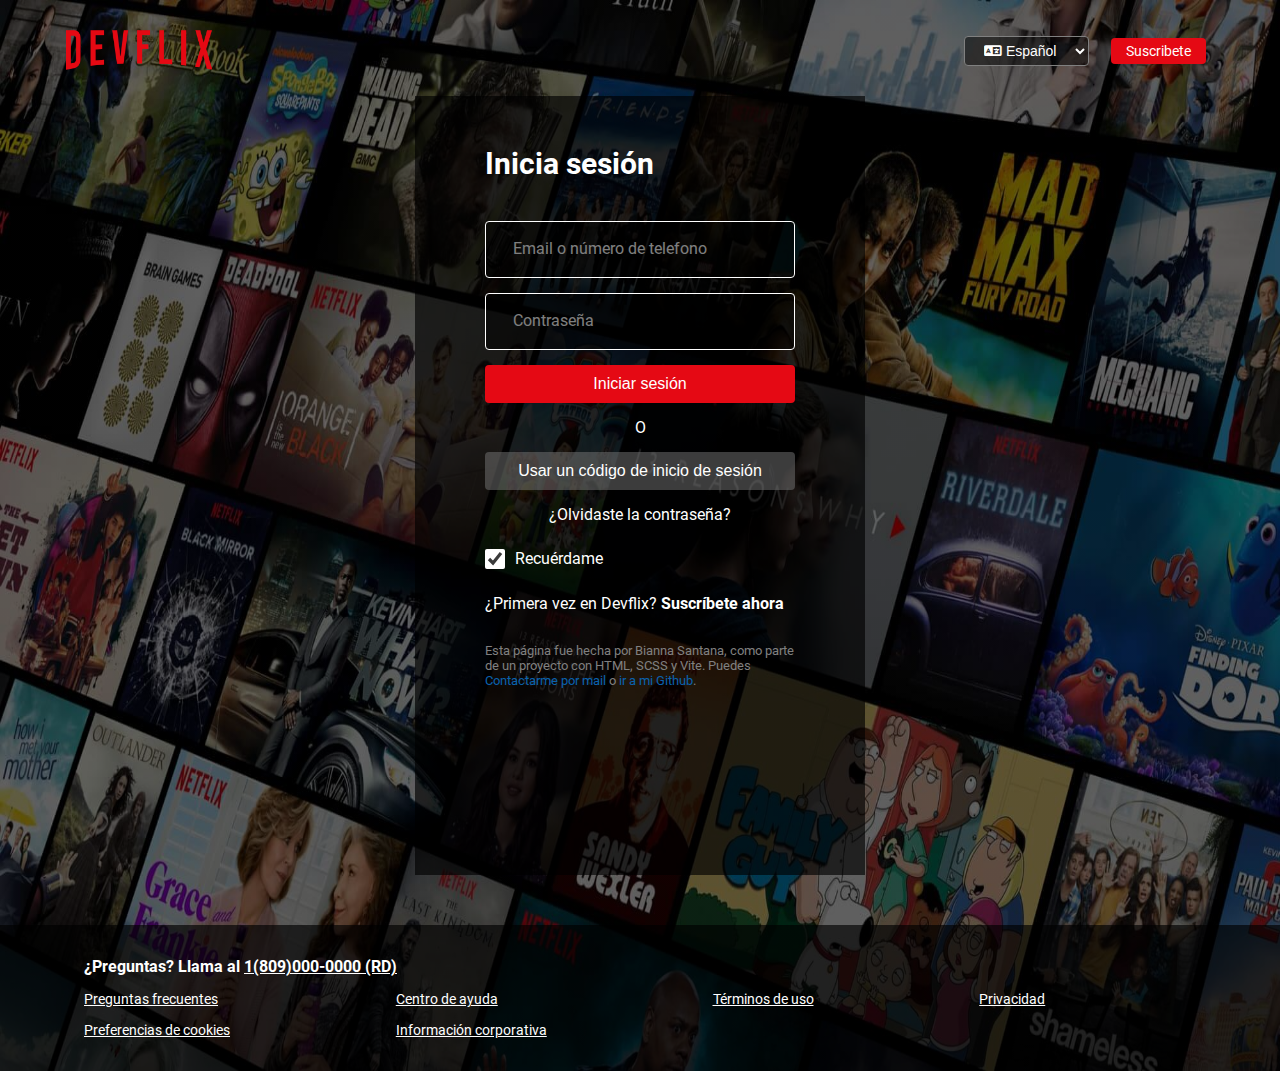
<file: docs/index.html>
<!doctype html>
<html lang="es">
  <head>
    <meta charset="UTF-8" />
    <meta name="viewport" content="width=device-width, initial-scale=1.0" />
    <title>Netflix Login - Por Bianna</title>
    <script type="module" crossorigin src="./assets/index-BLNoi55K.js"></script>
    <link rel="stylesheet" crossorigin href="./assets/index-BVl64WUO.css">
  </head>
  <body>
    <div class="container">
      <!--Header-->
      <header>
        <nav>
          <a class="nav-logo">
            <img src="img/Logo-Devflix.png" alt="logo de Netflix" width="150px" height="40px">
          </a>
          <div class="nav-botones">
            <select name="idiomas" id="idiomas" class="nav-boton">
              <option value="esp">&#xf1ab; Español</option>
              <option value="ing">&#xf1ab; Ingles</option>
            </select>
            <button class="nav-boton">Suscribete</button>
          </div>
        </nav>
      </header>
      <!--Fin del Header-->

      <!--Main-->
      <main>
        <div class="card-formulario">
          <form action="#">
            <!--Correo y contraseña-->
            <legend>Inicia sesión</legend>
            <div class="campo">
              <input type="text" id="usuario" required>
              <label>Email o número de telefono</label>
            </div>
            <div class="campo">
              <input type="password" id="password" required>
              <label>Contraseña</label>
            </div>
            <!--Botones, chekbox y suscribete-->
            <div class="formulario-sesion">
              <!--Botones-->
              <button class="formulario-boton-sesion">Iniciar sesión</button>
              <p>O</p>
              <button class="formulario-boton-codigo">Usar un código de inicio de sesión</button>
              <p><a href="">¿Olvidaste la contraseña?</a></p>
              <!--Recuerdame-->
              <div class="check">
               <input type="checkbox" id="recuerdame" name="recuerdame" checked>
               <label for="recuerdame">Recuérdame</label>
              </div>
              <!--Suscribete-->
              <div class="sub">
                <p>¿Primera vez en Devflix? <a href="">Suscríbete ahora</a></p>
              </div>
              <div class="contacto">
                <p>Esta página fue hecha por Bianna Santana, como parte de un proyecto con HTML, SCSS y Vite. Puedes 
                  <a href="mailto:biannasantana07@gmail.com" class="contacto" target="_blank">Contactarme por mail</a> 
                   o <a href="https://github.com/Lowafire" class="contacto" target="_blank">ir a mi Github</a>.
                </p> 
              </div>
            </div>
          </form>
        </div>
      </main>
      <!--Fin del Main-->

      <!--Footer-->
      <footer>
        <div class="container-footer">
          <div class="numero">¿Preguntas? Llama al <a href="">1(809)000-0000 (RD)</a></div>
          <div class="frecuentes"><a href="">Preguntas frecuentes</a></div>
          <div class="ayuda"> <a href="">Centro de ayuda</a></div>
          <div class="terminos"> <a href="">Términos de uso</a></div>
          <div class="privacidad"> <a href="">Privacidad</a></div>
          <div class="cookies"> <a href="">Preferencias de cookies</a></div>
          <div class="informacion"> <a href="">Información corporativa</a></div>
        </div>
      </footer>
      <!--Fin del Footer-->
    </div>
  </body>
</html>
</file>
<file: docs/assets/index-BVl64WUO.css>
@charset "UTF-8";@font-face{font-family:Roboto-Regular;src:url(../fonts/Roboto-Regular.ttf)}@font-face{font-family:Roboto-Bold;src:url(../fonts/Roboto-Bold.ttf)}*{box-sizing:border-box;margin:0;padding:0;color:#fff}html{font-family:Roboto-Regular;font-size:62.5%}body{height:100%;background-image:linear-gradient(#00000080,#00000080),url(../img/Netflix-Background.jpg);background-size:100% 100%}.container{display:flex;flex-direction:column}header{padding-left:5%;padding-right:5%;padding-top:2%}header nav{display:flex;justify-content:space-between;align-items:center}header nav .nav-botones select{font-family:Arial,Helvetica,sans-serif,FontAwesome;background-color:#00000080;color:#fff;font-size:1.4rem;border:1px solid gray}header nav .nav-botones select option{background-color:#f5f5f5;color:#000}header nav .nav-botones .nav-boton{padding:5px 15px;border-radius:.4rem;margin:10px}header nav .nav-botones .nav-boton:hover{cursor:pointer}header nav button{all:unset;background-color:#e50914;font-size:1.4rem}header nav button:hover{background-color:#b20710}header .nav-logo:hover{cursor:pointer}main{margin:0 auto;padding-top:2rem}main .card-formulario{background-color:#000000a6;width:450px;height:779px}main .card-formulario form{padding:50px 70px 30%}main .card-formulario form legend{font-size:3rem;font-family:Roboto-bold,sans-serif;margin-bottom:4rem}main .card-formulario form .campo{display:flex;position:relative}main .card-formulario form .campo input{flex:1;padding:2rem;margin-bottom:1.5rem;border:1px solid white;border-radius:.4rem;transition:.1s ease;background-color:#00000080;z-index:1111;outline:none}main .card-formulario form .campo input:focus,main .card-formulario form .campo input:valid{border:2px solid whitesmoke}main .card-formulario form .campo input:focus+label,main .card-formulario form .campo input:valid+label{color:#f5f5f5;font-size:1rem;line-height:30px;transform:translate(-15px,-16px)}main .card-formulario form .campo label{position:absolute;font-size:1.6rem;padding:1.8rem 2.8rem;transition:.2s ease}main .card-formulario form .formulario-sesion{display:flex;flex-direction:column}main .card-formulario form .formulario-sesion button{flex:1;padding:1rem;font-size:1.6rem;border:none;border-radius:.4rem}main .card-formulario form .formulario-sesion .formulario-boton-sesion{background-color:#e50914}main .card-formulario form .formulario-sesion .formulario-boton-sesion:hover{cursor:pointer;background-color:#b20710}main .card-formulario form .formulario-sesion .formulario-boton-codigo{background-color:#78787880}main .card-formulario form .formulario-sesion .formulario-boton-codigo:hover{cursor:pointer;background-color:#64646480}main .card-formulario form .formulario-sesion p{margin:1.5rem auto;font-size:1.6rem}main .card-formulario form .formulario-sesion a{all:unset}main .card-formulario form .formulario-sesion a:hover{text-decoration:underline;cursor:pointer}main .card-formulario form .formulario-sesion .check{display:flex;margin-top:1rem}main .card-formulario form .formulario-sesion .check label{font-size:1.6rem;margin-left:1rem}main .card-formulario form .formulario-sesion .check input[type=checkbox]{-webkit-appearance:none;-moz-appearance:none;appearance:none;width:2rem;height:2rem;background-color:#000;border:.5px solid white;border-radius:.4rem}main .card-formulario form .formulario-sesion .check input[type=checkbox]:checked{-webkit-appearance:revert;-moz-appearance:revert;appearance:revert;accent-color:white}main .card-formulario form .formulario-sesion .sub{margin-top:1rem}main .card-formulario form .formulario-sesion .sub a{font-family:Roboto-Bold}main .card-formulario form .formulario-sesion .contacto p{font-size:1.3rem;color:gray}main .card-formulario form .formulario-sesion .contacto p .nombre{all:unset;font-family:Roboto-Bold}main .card-formulario form .formulario-sesion .contacto p a{all:unset;color:#0a62ae}main .card-formulario form .formulario-sesion .contacto p a:hover{text-decoration:underline;cursor:pointer}footer{margin-top:5rem;padding:1% 5%;background-color:#000000a6}footer .container-footer{display:grid;gap:1.5rem;padding:20px;font-size:1.4rem;grid-template-areas:"numero numero numero numero" "frecuentes ayuda terminos privacidad" "cookies informacion . ."}footer .numero{grid-area:numero}footer .frecuentes{grid-area:frecuentes}footer .ayuda{grid-area:ayuda}footer .terminos{grid-area:terminos}footer .privacidad{grid-area:privacidad}footer .cookies{grid-area:cookies}footer .informacion{grid-area:informacion}footer .numero{font-family:Roboto-Bold;font-size:1.6rem}/*!
* Font Awesome Free 6.5.2 by @fontawesome - https://fontawesome.com
* License - https://fontawesome.com/license/free (Icons: CC BY 4.0, Fonts: SIL OFL 1.1, Code: MIT License)
* Copyright 2024 Fonticons, Inc.
*/.fa{font-family:var(--fa-style-family,"Font Awesome 6 Free");font-weight:var(--fa-style,900)}.fa,.fa-brands,.fa-classic,.fa-regular,.fa-sharp,.fa-solid,.fab,.far,.fas{-moz-osx-font-smoothing:grayscale;-webkit-font-smoothing:antialiased;display:var(--fa-display,inline-block);font-style:normal;font-variant:normal;line-height:1;text-rendering:auto}.fa-classic,.fa-regular,.fa-solid,.far,.fas{font-family:"Font Awesome 6 Free"}.fa-brands,.fab{font-family:"Font Awesome 6 Brands"}.fa-1x{font-size:1em}.fa-2x{font-size:2em}.fa-3x{font-size:3em}.fa-4x{font-size:4em}.fa-5x{font-size:5em}.fa-6x{font-size:6em}.fa-7x{font-size:7em}.fa-8x{font-size:8em}.fa-9x{font-size:9em}.fa-10x{font-size:10em}.fa-2xs{font-size:.625em;line-height:.1em;vertical-align:.225em}.fa-xs{font-size:.75em;line-height:.08333em;vertical-align:.125em}.fa-sm{font-size:.875em;line-height:.07143em;vertical-align:.05357em}.fa-lg{font-size:1.25em;line-height:.05em;vertical-align:-.075em}.fa-xl{font-size:1.5em;line-height:.04167em;vertical-align:-.125em}.fa-2xl{font-size:2em;line-height:.03125em;vertical-align:-.1875em}.fa-fw{text-align:center;width:1.25em}.fa-ul{list-style-type:none;margin-left:var(--fa-li-margin,2.5em);padding-left:0}.fa-ul>li{position:relative}.fa-li{left:calc(var(--fa-li-width, 2em)*-1);position:absolute;text-align:center;width:var(--fa-li-width,2em);line-height:inherit}.fa-border{border-radius:var(--fa-border-radius,.1em);border:var(--fa-border-width,.08em) var(--fa-border-style,solid) var(--fa-border-color,#eee);padding:var(--fa-border-padding,.2em .25em .15em)}.fa-pull-left{float:left;margin-right:var(--fa-pull-margin,.3em)}.fa-pull-right{float:right;margin-left:var(--fa-pull-margin,.3em)}.fa-beat{-webkit-animation-name:fa-beat;animation-name:fa-beat;-webkit-animation-delay:var(--fa-animation-delay,0s);animation-delay:var(--fa-animation-delay,0s);-webkit-animation-direction:var(--fa-animation-direction,normal);animation-direction:var(--fa-animation-direction,normal);-webkit-animation-duration:var(--fa-animation-duration,1s);animation-duration:var(--fa-animation-duration,1s);-webkit-animation-iteration-count:var(--fa-animation-iteration-count,infinite);animation-iteration-count:var(--fa-animation-iteration-count,infinite);-webkit-animation-timing-function:var(--fa-animation-timing,ease-in-out);animation-timing-function:var(--fa-animation-timing,ease-in-out)}.fa-bounce{-webkit-animation-name:fa-bounce;animation-name:fa-bounce;-webkit-animation-delay:var(--fa-animation-delay,0s);animation-delay:var(--fa-animation-delay,0s);-webkit-animation-direction:var(--fa-animation-direction,normal);animation-direction:var(--fa-animation-direction,normal);-webkit-animation-duration:var(--fa-animation-duration,1s);animation-duration:var(--fa-animation-duration,1s);-webkit-animation-iteration-count:var(--fa-animation-iteration-count,infinite);animation-iteration-count:var(--fa-animation-iteration-count,infinite);-webkit-animation-timing-function:var(--fa-animation-timing,cubic-bezier(.28,.84,.42,1));animation-timing-function:var(--fa-animation-timing,cubic-bezier(.28,.84,.42,1))}.fa-fade{-webkit-animation-name:fa-fade;animation-name:fa-fade;-webkit-animation-iteration-count:var(--fa-animation-iteration-count,infinite);animation-iteration-count:var(--fa-animation-iteration-count,infinite);-webkit-animation-timing-function:var(--fa-animation-timing,cubic-bezier(.4,0,.6,1));animation-timing-function:var(--fa-animation-timing,cubic-bezier(.4,0,.6,1))}.fa-beat-fade,.fa-fade{-webkit-animation-delay:var(--fa-animation-delay,0s);animation-delay:var(--fa-animation-delay,0s);-webkit-animation-direction:var(--fa-animation-direction,normal);animation-direction:var(--fa-animation-direction,normal);-webkit-animation-duration:var(--fa-animation-duration,1s);animation-duration:var(--fa-animation-duration,1s)}.fa-beat-fade{-webkit-animation-name:fa-beat-fade;animation-name:fa-beat-fade;-webkit-animation-iteration-count:var(--fa-animation-iteration-count,infinite);animation-iteration-count:var(--fa-animation-iteration-count,infinite);-webkit-animation-timing-function:var(--fa-animation-timing,cubic-bezier(.4,0,.6,1));animation-timing-function:var(--fa-animation-timing,cubic-bezier(.4,0,.6,1))}.fa-flip{-webkit-animation-name:fa-flip;animation-name:fa-flip;-webkit-animation-delay:var(--fa-animation-delay,0s);animation-delay:var(--fa-animation-delay,0s);-webkit-animation-direction:var(--fa-animation-direction,normal);animation-direction:var(--fa-animation-direction,normal);-webkit-animation-duration:var(--fa-animation-duration,1s);animation-duration:var(--fa-animation-duration,1s);-webkit-animation-iteration-count:var(--fa-animation-iteration-count,infinite);animation-iteration-count:var(--fa-animation-iteration-count,infinite);-webkit-animation-timing-function:var(--fa-animation-timing,ease-in-out);animation-timing-function:var(--fa-animation-timing,ease-in-out)}.fa-shake{-webkit-animation-name:fa-shake;animation-name:fa-shake;-webkit-animation-duration:var(--fa-animation-duration,1s);animation-duration:var(--fa-animation-duration,1s);-webkit-animation-iteration-count:var(--fa-animation-iteration-count,infinite);animation-iteration-count:var(--fa-animation-iteration-count,infinite);-webkit-animation-timing-function:var(--fa-animation-timing,linear);animation-timing-function:var(--fa-animation-timing,linear)}.fa-shake,.fa-spin{-webkit-animation-delay:var(--fa-animation-delay,0s);animation-delay:var(--fa-animation-delay,0s);-webkit-animation-direction:var(--fa-animation-direction,normal);animation-direction:var(--fa-animation-direction,normal)}.fa-spin{-webkit-animation-name:fa-spin;animation-name:fa-spin;-webkit-animation-duration:var(--fa-animation-duration,2s);animation-duration:var(--fa-animation-duration,2s);-webkit-animation-iteration-count:var(--fa-animation-iteration-count,infinite);animation-iteration-count:var(--fa-animation-iteration-count,infinite);-webkit-animation-timing-function:var(--fa-animation-timing,linear);animation-timing-function:var(--fa-animation-timing,linear)}.fa-spin-reverse{--fa-animation-direction:reverse}.fa-pulse,.fa-spin-pulse{-webkit-animation-name:fa-spin;animation-name:fa-spin;-webkit-animation-direction:var(--fa-animation-direction,normal);animation-direction:var(--fa-animation-direction,normal);-webkit-animation-duration:var(--fa-animation-duration,1s);animation-duration:var(--fa-animation-duration,1s);-webkit-animation-iteration-count:var(--fa-animation-iteration-count,infinite);animation-iteration-count:var(--fa-animation-iteration-count,infinite);-webkit-animation-timing-function:var(--fa-animation-timing,steps(8));animation-timing-function:var(--fa-animation-timing,steps(8))}@media (prefers-reduced-motion:reduce){.fa-beat,.fa-beat-fade,.fa-bounce,.fa-fade,.fa-flip,.fa-pulse,.fa-shake,.fa-spin,.fa-spin-pulse{-webkit-animation-delay:-1ms;animation-delay:-1ms;-webkit-animation-duration:1ms;animation-duration:1ms;-webkit-animation-iteration-count:1;animation-iteration-count:1;-webkit-transition-delay:0s;transition-delay:0s;-webkit-transition-duration:0s;transition-duration:0s}}@-webkit-keyframes fa-beat{0%,90%{-webkit-transform:scale(1);transform:scale(1)}45%{-webkit-transform:scale(var(--fa-beat-scale,1.25));transform:scale(var(--fa-beat-scale,1.25))}}@keyframes fa-beat{0%,90%{-webkit-transform:scale(1);transform:scale(1)}45%{-webkit-transform:scale(var(--fa-beat-scale,1.25));transform:scale(var(--fa-beat-scale,1.25))}}@-webkit-keyframes fa-bounce{0%{-webkit-transform:scale(1) translateY(0);transform:scale(1) translateY(0)}10%{-webkit-transform:scale(var(--fa-bounce-start-scale-x,1.1),var(--fa-bounce-start-scale-y,.9)) translateY(0);transform:scale(var(--fa-bounce-start-scale-x,1.1),var(--fa-bounce-start-scale-y,.9)) translateY(0)}30%{-webkit-transform:scale(var(--fa-bounce-jump-scale-x,.9),var(--fa-bounce-jump-scale-y,1.1)) translateY(var(--fa-bounce-height,-.5em));transform:scale(var(--fa-bounce-jump-scale-x,.9),var(--fa-bounce-jump-scale-y,1.1)) translateY(var(--fa-bounce-height,-.5em))}50%{-webkit-transform:scale(var(--fa-bounce-land-scale-x,1.05),var(--fa-bounce-land-scale-y,.95)) translateY(0);transform:scale(var(--fa-bounce-land-scale-x,1.05),var(--fa-bounce-land-scale-y,.95)) translateY(0)}57%{-webkit-transform:scale(1) translateY(var(--fa-bounce-rebound,-.125em));transform:scale(1) translateY(var(--fa-bounce-rebound,-.125em))}64%{-webkit-transform:scale(1) translateY(0);transform:scale(1) translateY(0)}to{-webkit-transform:scale(1) translateY(0);transform:scale(1) translateY(0)}}@keyframes fa-bounce{0%{-webkit-transform:scale(1) translateY(0);transform:scale(1) translateY(0)}10%{-webkit-transform:scale(var(--fa-bounce-start-scale-x,1.1),var(--fa-bounce-start-scale-y,.9)) translateY(0);transform:scale(var(--fa-bounce-start-scale-x,1.1),var(--fa-bounce-start-scale-y,.9)) translateY(0)}30%{-webkit-transform:scale(var(--fa-bounce-jump-scale-x,.9),var(--fa-bounce-jump-scale-y,1.1)) translateY(var(--fa-bounce-height,-.5em));transform:scale(var(--fa-bounce-jump-scale-x,.9),var(--fa-bounce-jump-scale-y,1.1)) translateY(var(--fa-bounce-height,-.5em))}50%{-webkit-transform:scale(var(--fa-bounce-land-scale-x,1.05),var(--fa-bounce-land-scale-y,.95)) translateY(0);transform:scale(var(--fa-bounce-land-scale-x,1.05),var(--fa-bounce-land-scale-y,.95)) translateY(0)}57%{-webkit-transform:scale(1) translateY(var(--fa-bounce-rebound,-.125em));transform:scale(1) translateY(var(--fa-bounce-rebound,-.125em))}64%{-webkit-transform:scale(1) translateY(0);transform:scale(1) translateY(0)}to{-webkit-transform:scale(1) translateY(0);transform:scale(1) translateY(0)}}@-webkit-keyframes fa-fade{50%{opacity:var(--fa-fade-opacity,.4)}}@keyframes fa-fade{50%{opacity:var(--fa-fade-opacity,.4)}}@-webkit-keyframes fa-beat-fade{0%,to{opacity:var(--fa-beat-fade-opacity,.4);-webkit-transform:scale(1);transform:scale(1)}50%{opacity:1;-webkit-transform:scale(var(--fa-beat-fade-scale,1.125));transform:scale(var(--fa-beat-fade-scale,1.125))}}@keyframes fa-beat-fade{0%,to{opacity:var(--fa-beat-fade-opacity,.4);-webkit-transform:scale(1);transform:scale(1)}50%{opacity:1;-webkit-transform:scale(var(--fa-beat-fade-scale,1.125));transform:scale(var(--fa-beat-fade-scale,1.125))}}@-webkit-keyframes fa-flip{50%{-webkit-transform:rotate3d(var(--fa-flip-x,0),var(--fa-flip-y,1),var(--fa-flip-z,0),var(--fa-flip-angle,-180deg));transform:rotate3d(var(--fa-flip-x,0),var(--fa-flip-y,1),var(--fa-flip-z,0),var(--fa-flip-angle,-180deg))}}@keyframes fa-flip{50%{-webkit-transform:rotate3d(var(--fa-flip-x,0),var(--fa-flip-y,1),var(--fa-flip-z,0),var(--fa-flip-angle,-180deg));transform:rotate3d(var(--fa-flip-x,0),var(--fa-flip-y,1),var(--fa-flip-z,0),var(--fa-flip-angle,-180deg))}}@-webkit-keyframes fa-shake{0%{-webkit-transform:rotate(-15deg);transform:rotate(-15deg)}4%{-webkit-transform:rotate(15deg);transform:rotate(15deg)}8%,24%{-webkit-transform:rotate(-18deg);transform:rotate(-18deg)}12%,28%{-webkit-transform:rotate(18deg);transform:rotate(18deg)}16%{-webkit-transform:rotate(-22deg);transform:rotate(-22deg)}20%{-webkit-transform:rotate(22deg);transform:rotate(22deg)}32%{-webkit-transform:rotate(-12deg);transform:rotate(-12deg)}36%{-webkit-transform:rotate(12deg);transform:rotate(12deg)}40%,to{-webkit-transform:rotate(0deg);transform:rotate(0)}}@keyframes fa-shake{0%{-webkit-transform:rotate(-15deg);transform:rotate(-15deg)}4%{-webkit-transform:rotate(15deg);transform:rotate(15deg)}8%,24%{-webkit-transform:rotate(-18deg);transform:rotate(-18deg)}12%,28%{-webkit-transform:rotate(18deg);transform:rotate(18deg)}16%{-webkit-transform:rotate(-22deg);transform:rotate(-22deg)}20%{-webkit-transform:rotate(22deg);transform:rotate(22deg)}32%{-webkit-transform:rotate(-12deg);transform:rotate(-12deg)}36%{-webkit-transform:rotate(12deg);transform:rotate(12deg)}40%,to{-webkit-transform:rotate(0deg);transform:rotate(0)}}@-webkit-keyframes fa-spin{0%{-webkit-transform:rotate(0deg);transform:rotate(0)}to{-webkit-transform:rotate(1turn);transform:rotate(1turn)}}@keyframes fa-spin{0%{-webkit-transform:rotate(0deg);transform:rotate(0)}to{-webkit-transform:rotate(1turn);transform:rotate(1turn)}}.fa-rotate-90{-webkit-transform:rotate(90deg);transform:rotate(90deg)}.fa-rotate-180{-webkit-transform:rotate(180deg);transform:rotate(180deg)}.fa-rotate-270{-webkit-transform:rotate(270deg);transform:rotate(270deg)}.fa-flip-horizontal{-webkit-transform:scaleX(-1);transform:scaleX(-1)}.fa-flip-vertical{-webkit-transform:scaleY(-1);transform:scaleY(-1)}.fa-flip-both,.fa-flip-horizontal.fa-flip-vertical{-webkit-transform:scale(-1);transform:scale(-1)}.fa-rotate-by{-webkit-transform:rotate(var(--fa-rotate-angle,0));transform:rotate(var(--fa-rotate-angle,0))}.fa-stack{display:inline-block;height:2em;line-height:2em;position:relative;vertical-align:middle;width:2.5em}.fa-stack-1x,.fa-stack-2x{left:0;position:absolute;text-align:center;width:100%;z-index:var(--fa-stack-z-index,auto)}.fa-stack-1x{line-height:inherit}.fa-stack-2x{font-size:2em}.fa-inverse{color:var(--fa-inverse,#fff)}.fa-0:before{content:"0"}.fa-1:before{content:"1"}.fa-2:before{content:"2"}.fa-3:before{content:"3"}.fa-4:before{content:"4"}.fa-5:before{content:"5"}.fa-6:before{content:"6"}.fa-7:before{content:"7"}.fa-8:before{content:"8"}.fa-9:before{content:"9"}.fa-fill-drip:before{content:""}.fa-arrows-to-circle:before{content:""}.fa-chevron-circle-right:before,.fa-circle-chevron-right:before{content:""}.fa-at:before{content:"@"}.fa-trash-alt:before,.fa-trash-can:before{content:""}.fa-text-height:before{content:""}.fa-user-times:before,.fa-user-xmark:before{content:""}.fa-stethoscope:before{content:""}.fa-comment-alt:before,.fa-message:before{content:""}.fa-info:before{content:""}.fa-compress-alt:before,.fa-down-left-and-up-right-to-center:before{content:""}.fa-explosion:before{content:""}.fa-file-alt:before,.fa-file-lines:before,.fa-file-text:before{content:""}.fa-wave-square:before{content:""}.fa-ring:before{content:""}.fa-building-un:before{content:""}.fa-dice-three:before{content:""}.fa-calendar-alt:before,.fa-calendar-days:before{content:""}.fa-anchor-circle-check:before{content:""}.fa-building-circle-arrow-right:before{content:""}.fa-volleyball-ball:before,.fa-volleyball:before{content:""}.fa-arrows-up-to-line:before{content:""}.fa-sort-desc:before,.fa-sort-down:before{content:""}.fa-circle-minus:before,.fa-minus-circle:before{content:""}.fa-door-open:before{content:""}.fa-right-from-bracket:before,.fa-sign-out-alt:before{content:""}.fa-atom:before{content:""}.fa-soap:before{content:""}.fa-heart-music-camera-bolt:before,.fa-icons:before{content:""}.fa-microphone-alt-slash:before,.fa-microphone-lines-slash:before{content:""}.fa-bridge-circle-check:before{content:""}.fa-pump-medical:before{content:""}.fa-fingerprint:before{content:""}.fa-hand-point-right:before{content:""}.fa-magnifying-glass-location:before,.fa-search-location:before{content:""}.fa-forward-step:before,.fa-step-forward:before{content:""}.fa-face-smile-beam:before,.fa-smile-beam:before{content:""}.fa-flag-checkered:before{content:""}.fa-football-ball:before,.fa-football:before{content:""}.fa-school-circle-exclamation:before{content:""}.fa-crop:before{content:""}.fa-angle-double-down:before,.fa-angles-down:before{content:""}.fa-users-rectangle:before{content:""}.fa-people-roof:before{content:""}.fa-people-line:before{content:""}.fa-beer-mug-empty:before,.fa-beer:before{content:""}.fa-diagram-predecessor:before{content:""}.fa-arrow-up-long:before,.fa-long-arrow-up:before{content:""}.fa-burn:before,.fa-fire-flame-simple:before{content:""}.fa-male:before,.fa-person:before{content:""}.fa-laptop:before{content:""}.fa-file-csv:before{content:""}.fa-menorah:before{content:""}.fa-truck-plane:before{content:""}.fa-record-vinyl:before{content:""}.fa-face-grin-stars:before,.fa-grin-stars:before{content:""}.fa-bong:before{content:""}.fa-pastafarianism:before,.fa-spaghetti-monster-flying:before{content:""}.fa-arrow-down-up-across-line:before{content:""}.fa-spoon:before,.fa-utensil-spoon:before{content:""}.fa-jar-wheat:before{content:""}.fa-envelopes-bulk:before,.fa-mail-bulk:before{content:""}.fa-file-circle-exclamation:before{content:""}.fa-circle-h:before,.fa-hospital-symbol:before{content:""}.fa-pager:before{content:""}.fa-address-book:before,.fa-contact-book:before{content:""}.fa-strikethrough:before{content:""}.fa-k:before{content:"K"}.fa-landmark-flag:before{content:""}.fa-pencil-alt:before,.fa-pencil:before{content:""}.fa-backward:before{content:""}.fa-caret-right:before{content:""}.fa-comments:before{content:""}.fa-file-clipboard:before,.fa-paste:before{content:""}.fa-code-pull-request:before{content:""}.fa-clipboard-list:before{content:""}.fa-truck-loading:before,.fa-truck-ramp-box:before{content:""}.fa-user-check:before{content:""}.fa-vial-virus:before{content:""}.fa-sheet-plastic:before{content:""}.fa-blog:before{content:""}.fa-user-ninja:before{content:""}.fa-person-arrow-up-from-line:before{content:""}.fa-scroll-torah:before,.fa-torah:before{content:""}.fa-broom-ball:before,.fa-quidditch-broom-ball:before,.fa-quidditch:before{content:""}.fa-toggle-off:before{content:""}.fa-archive:before,.fa-box-archive:before{content:""}.fa-person-drowning:before{content:""}.fa-arrow-down-9-1:before,.fa-sort-numeric-desc:before,.fa-sort-numeric-down-alt:before{content:""}.fa-face-grin-tongue-squint:before,.fa-grin-tongue-squint:before{content:""}.fa-spray-can:before{content:""}.fa-truck-monster:before{content:""}.fa-w:before{content:"W"}.fa-earth-africa:before,.fa-globe-africa:before{content:""}.fa-rainbow:before{content:""}.fa-circle-notch:before{content:""}.fa-tablet-alt:before,.fa-tablet-screen-button:before{content:""}.fa-paw:before{content:""}.fa-cloud:before{content:""}.fa-trowel-bricks:before{content:""}.fa-face-flushed:before,.fa-flushed:before{content:""}.fa-hospital-user:before{content:""}.fa-tent-arrow-left-right:before{content:""}.fa-gavel:before,.fa-legal:before{content:""}.fa-binoculars:before{content:""}.fa-microphone-slash:before{content:""}.fa-box-tissue:before{content:""}.fa-motorcycle:before{content:""}.fa-bell-concierge:before,.fa-concierge-bell:before{content:""}.fa-pen-ruler:before,.fa-pencil-ruler:before{content:""}.fa-people-arrows-left-right:before,.fa-people-arrows:before{content:""}.fa-mars-and-venus-burst:before{content:""}.fa-caret-square-right:before,.fa-square-caret-right:before{content:""}.fa-cut:before,.fa-scissors:before{content:""}.fa-sun-plant-wilt:before{content:""}.fa-toilets-portable:before{content:""}.fa-hockey-puck:before{content:""}.fa-table:before{content:""}.fa-magnifying-glass-arrow-right:before{content:""}.fa-digital-tachograph:before,.fa-tachograph-digital:before{content:""}.fa-users-slash:before{content:""}.fa-clover:before{content:""}.fa-mail-reply:before,.fa-reply:before{content:""}.fa-star-and-crescent:before{content:""}.fa-house-fire:before{content:""}.fa-minus-square:before,.fa-square-minus:before{content:""}.fa-helicopter:before{content:""}.fa-compass:before{content:""}.fa-caret-square-down:before,.fa-square-caret-down:before{content:""}.fa-file-circle-question:before{content:""}.fa-laptop-code:before{content:""}.fa-swatchbook:before{content:""}.fa-prescription-bottle:before{content:""}.fa-bars:before,.fa-navicon:before{content:""}.fa-people-group:before{content:""}.fa-hourglass-3:before,.fa-hourglass-end:before{content:""}.fa-heart-broken:before,.fa-heart-crack:before{content:""}.fa-external-link-square-alt:before,.fa-square-up-right:before{content:""}.fa-face-kiss-beam:before,.fa-kiss-beam:before{content:""}.fa-film:before{content:""}.fa-ruler-horizontal:before{content:""}.fa-people-robbery:before{content:""}.fa-lightbulb:before{content:""}.fa-caret-left:before{content:""}.fa-circle-exclamation:before,.fa-exclamation-circle:before{content:""}.fa-school-circle-xmark:before{content:""}.fa-arrow-right-from-bracket:before,.fa-sign-out:before{content:""}.fa-chevron-circle-down:before,.fa-circle-chevron-down:before{content:""}.fa-unlock-alt:before,.fa-unlock-keyhole:before{content:""}.fa-cloud-showers-heavy:before{content:""}.fa-headphones-alt:before,.fa-headphones-simple:before{content:""}.fa-sitemap:before{content:""}.fa-circle-dollar-to-slot:before,.fa-donate:before{content:""}.fa-memory:before{content:""}.fa-road-spikes:before{content:""}.fa-fire-burner:before{content:""}.fa-flag:before{content:""}.fa-hanukiah:before{content:""}.fa-feather:before{content:""}.fa-volume-down:before,.fa-volume-low:before{content:""}.fa-comment-slash:before{content:""}.fa-cloud-sun-rain:before{content:""}.fa-compress:before{content:""}.fa-wheat-alt:before,.fa-wheat-awn:before{content:""}.fa-ankh:before{content:""}.fa-hands-holding-child:before{content:""}.fa-asterisk:before{content:"*"}.fa-check-square:before,.fa-square-check:before{content:""}.fa-peseta-sign:before{content:""}.fa-header:before,.fa-heading:before{content:""}.fa-ghost:before{content:""}.fa-list-squares:before,.fa-list:before{content:""}.fa-phone-square-alt:before,.fa-square-phone-flip:before{content:""}.fa-cart-plus:before{content:""}.fa-gamepad:before{content:""}.fa-circle-dot:before,.fa-dot-circle:before{content:""}.fa-dizzy:before,.fa-face-dizzy:before{content:""}.fa-egg:before{content:""}.fa-house-medical-circle-xmark:before{content:""}.fa-campground:before{content:""}.fa-folder-plus:before{content:""}.fa-futbol-ball:before,.fa-futbol:before,.fa-soccer-ball:before{content:""}.fa-paint-brush:before,.fa-paintbrush:before{content:""}.fa-lock:before{content:""}.fa-gas-pump:before{content:""}.fa-hot-tub-person:before,.fa-hot-tub:before{content:""}.fa-map-location:before,.fa-map-marked:before{content:""}.fa-house-flood-water:before{content:""}.fa-tree:before{content:""}.fa-bridge-lock:before{content:""}.fa-sack-dollar:before{content:""}.fa-edit:before,.fa-pen-to-square:before{content:""}.fa-car-side:before{content:""}.fa-share-alt:before,.fa-share-nodes:before{content:""}.fa-heart-circle-minus:before{content:""}.fa-hourglass-2:before,.fa-hourglass-half:before{content:""}.fa-microscope:before{content:""}.fa-sink:before{content:""}.fa-bag-shopping:before,.fa-shopping-bag:before{content:""}.fa-arrow-down-z-a:before,.fa-sort-alpha-desc:before,.fa-sort-alpha-down-alt:before{content:""}.fa-mitten:before{content:""}.fa-person-rays:before{content:""}.fa-users:before{content:""}.fa-eye-slash:before{content:""}.fa-flask-vial:before{content:""}.fa-hand-paper:before,.fa-hand:before{content:""}.fa-om:before{content:""}.fa-worm:before{content:""}.fa-house-circle-xmark:before{content:""}.fa-plug:before{content:""}.fa-chevron-up:before{content:""}.fa-hand-spock:before{content:""}.fa-stopwatch:before{content:""}.fa-face-kiss:before,.fa-kiss:before{content:""}.fa-bridge-circle-xmark:before{content:""}.fa-face-grin-tongue:before,.fa-grin-tongue:before{content:""}.fa-chess-bishop:before{content:""}.fa-face-grin-wink:before,.fa-grin-wink:before{content:""}.fa-deaf:before,.fa-deafness:before,.fa-ear-deaf:before,.fa-hard-of-hearing:before{content:""}.fa-road-circle-check:before{content:""}.fa-dice-five:before{content:""}.fa-rss-square:before,.fa-square-rss:before{content:""}.fa-land-mine-on:before{content:""}.fa-i-cursor:before{content:""}.fa-stamp:before{content:""}.fa-stairs:before{content:""}.fa-i:before{content:"I"}.fa-hryvnia-sign:before,.fa-hryvnia:before{content:""}.fa-pills:before{content:""}.fa-face-grin-wide:before,.fa-grin-alt:before{content:""}.fa-tooth:before{content:""}.fa-v:before{content:"V"}.fa-bangladeshi-taka-sign:before{content:""}.fa-bicycle:before{content:""}.fa-rod-asclepius:before,.fa-rod-snake:before,.fa-staff-aesculapius:before,.fa-staff-snake:before{content:""}.fa-head-side-cough-slash:before{content:""}.fa-ambulance:before,.fa-truck-medical:before{content:""}.fa-wheat-awn-circle-exclamation:before{content:""}.fa-snowman:before{content:""}.fa-mortar-pestle:before{content:""}.fa-road-barrier:before{content:""}.fa-school:before{content:""}.fa-igloo:before{content:""}.fa-joint:before{content:""}.fa-angle-right:before{content:""}.fa-horse:before{content:""}.fa-q:before{content:"Q"}.fa-g:before{content:"G"}.fa-notes-medical:before{content:""}.fa-temperature-2:before,.fa-temperature-half:before,.fa-thermometer-2:before,.fa-thermometer-half:before{content:""}.fa-dong-sign:before{content:""}.fa-capsules:before{content:""}.fa-poo-bolt:before,.fa-poo-storm:before{content:""}.fa-face-frown-open:before,.fa-frown-open:before{content:""}.fa-hand-point-up:before{content:""}.fa-money-bill:before{content:""}.fa-bookmark:before{content:""}.fa-align-justify:before{content:""}.fa-umbrella-beach:before{content:""}.fa-helmet-un:before{content:""}.fa-bullseye:before{content:""}.fa-bacon:before{content:""}.fa-hand-point-down:before{content:""}.fa-arrow-up-from-bracket:before{content:""}.fa-folder-blank:before,.fa-folder:before{content:""}.fa-file-medical-alt:before,.fa-file-waveform:before{content:""}.fa-radiation:before{content:""}.fa-chart-simple:before{content:""}.fa-mars-stroke:before{content:""}.fa-vial:before{content:""}.fa-dashboard:before,.fa-gauge-med:before,.fa-gauge:before,.fa-tachometer-alt-average:before{content:""}.fa-magic-wand-sparkles:before,.fa-wand-magic-sparkles:before{content:""}.fa-e:before{content:"E"}.fa-pen-alt:before,.fa-pen-clip:before{content:""}.fa-bridge-circle-exclamation:before{content:""}.fa-user:before{content:""}.fa-school-circle-check:before{content:""}.fa-dumpster:before{content:""}.fa-shuttle-van:before,.fa-van-shuttle:before{content:""}.fa-building-user:before{content:""}.fa-caret-square-left:before,.fa-square-caret-left:before{content:""}.fa-highlighter:before{content:""}.fa-key:before{content:""}.fa-bullhorn:before{content:""}.fa-globe:before{content:""}.fa-synagogue:before{content:""}.fa-person-half-dress:before{content:""}.fa-road-bridge:before{content:""}.fa-location-arrow:before{content:""}.fa-c:before{content:"C"}.fa-tablet-button:before{content:""}.fa-building-lock:before{content:""}.fa-pizza-slice:before{content:""}.fa-money-bill-wave:before{content:""}.fa-area-chart:before,.fa-chart-area:before{content:""}.fa-house-flag:before{content:""}.fa-person-circle-minus:before{content:""}.fa-ban:before,.fa-cancel:before{content:""}.fa-camera-rotate:before{content:""}.fa-air-freshener:before,.fa-spray-can-sparkles:before{content:""}.fa-star:before{content:""}.fa-repeat:before{content:""}.fa-cross:before{content:""}.fa-box:before{content:""}.fa-venus-mars:before{content:""}.fa-arrow-pointer:before,.fa-mouse-pointer:before{content:""}.fa-expand-arrows-alt:before,.fa-maximize:before{content:""}.fa-charging-station:before{content:""}.fa-shapes:before,.fa-triangle-circle-square:before{content:""}.fa-random:before,.fa-shuffle:before{content:""}.fa-person-running:before,.fa-running:before{content:""}.fa-mobile-retro:before{content:""}.fa-grip-lines-vertical:before{content:""}.fa-spider:before{content:""}.fa-hands-bound:before{content:""}.fa-file-invoice-dollar:before{content:""}.fa-plane-circle-exclamation:before{content:""}.fa-x-ray:before{content:""}.fa-spell-check:before{content:""}.fa-slash:before{content:""}.fa-computer-mouse:before,.fa-mouse:before{content:""}.fa-arrow-right-to-bracket:before,.fa-sign-in:before{content:""}.fa-shop-slash:before,.fa-store-alt-slash:before{content:""}.fa-server:before{content:""}.fa-virus-covid-slash:before{content:""}.fa-shop-lock:before{content:""}.fa-hourglass-1:before,.fa-hourglass-start:before{content:""}.fa-blender-phone:before{content:""}.fa-building-wheat:before{content:""}.fa-person-breastfeeding:before{content:""}.fa-right-to-bracket:before,.fa-sign-in-alt:before{content:""}.fa-venus:before{content:""}.fa-passport:before{content:""}.fa-heart-pulse:before,.fa-heartbeat:before{content:""}.fa-people-carry-box:before,.fa-people-carry:before{content:""}.fa-temperature-high:before{content:""}.fa-microchip:before{content:""}.fa-crown:before{content:""}.fa-weight-hanging:before{content:""}.fa-xmarks-lines:before{content:""}.fa-file-prescription:before{content:""}.fa-weight-scale:before,.fa-weight:before{content:""}.fa-user-friends:before,.fa-user-group:before{content:""}.fa-arrow-up-a-z:before,.fa-sort-alpha-up:before{content:""}.fa-chess-knight:before{content:""}.fa-face-laugh-squint:before,.fa-laugh-squint:before{content:""}.fa-wheelchair:before{content:""}.fa-arrow-circle-up:before,.fa-circle-arrow-up:before{content:""}.fa-toggle-on:before{content:""}.fa-person-walking:before,.fa-walking:before{content:""}.fa-l:before{content:"L"}.fa-fire:before{content:""}.fa-bed-pulse:before,.fa-procedures:before{content:""}.fa-shuttle-space:before,.fa-space-shuttle:before{content:""}.fa-face-laugh:before,.fa-laugh:before{content:""}.fa-folder-open:before{content:""}.fa-heart-circle-plus:before{content:""}.fa-code-fork:before{content:""}.fa-city:before{content:""}.fa-microphone-alt:before,.fa-microphone-lines:before{content:""}.fa-pepper-hot:before{content:""}.fa-unlock:before{content:""}.fa-colon-sign:before{content:""}.fa-headset:before{content:""}.fa-store-slash:before{content:""}.fa-road-circle-xmark:before{content:""}.fa-user-minus:before{content:""}.fa-mars-stroke-up:before,.fa-mars-stroke-v:before{content:""}.fa-champagne-glasses:before,.fa-glass-cheers:before{content:""}.fa-clipboard:before{content:""}.fa-house-circle-exclamation:before{content:""}.fa-file-arrow-up:before,.fa-file-upload:before{content:""}.fa-wifi-3:before,.fa-wifi-strong:before,.fa-wifi:before{content:""}.fa-bath:before,.fa-bathtub:before{content:""}.fa-underline:before{content:""}.fa-user-edit:before,.fa-user-pen:before{content:""}.fa-signature:before{content:""}.fa-stroopwafel:before{content:""}.fa-bold:before{content:""}.fa-anchor-lock:before{content:""}.fa-building-ngo:before{content:""}.fa-manat-sign:before{content:""}.fa-not-equal:before{content:""}.fa-border-style:before,.fa-border-top-left:before{content:""}.fa-map-location-dot:before,.fa-map-marked-alt:before{content:""}.fa-jedi:before{content:""}.fa-poll:before,.fa-square-poll-vertical:before{content:""}.fa-mug-hot:before{content:""}.fa-battery-car:before,.fa-car-battery:before{content:""}.fa-gift:before{content:""}.fa-dice-two:before{content:""}.fa-chess-queen:before{content:""}.fa-glasses:before{content:""}.fa-chess-board:before{content:""}.fa-building-circle-check:before{content:""}.fa-person-chalkboard:before{content:""}.fa-mars-stroke-h:before,.fa-mars-stroke-right:before{content:""}.fa-hand-back-fist:before,.fa-hand-rock:before{content:""}.fa-caret-square-up:before,.fa-square-caret-up:before{content:""}.fa-cloud-showers-water:before{content:""}.fa-bar-chart:before,.fa-chart-bar:before{content:""}.fa-hands-bubbles:before,.fa-hands-wash:before{content:""}.fa-less-than-equal:before{content:""}.fa-train:before{content:""}.fa-eye-low-vision:before,.fa-low-vision:before{content:""}.fa-crow:before{content:""}.fa-sailboat:before{content:""}.fa-window-restore:before{content:""}.fa-plus-square:before,.fa-square-plus:before{content:""}.fa-torii-gate:before{content:""}.fa-frog:before{content:""}.fa-bucket:before{content:""}.fa-image:before{content:""}.fa-microphone:before{content:""}.fa-cow:before{content:""}.fa-caret-up:before{content:""}.fa-screwdriver:before{content:""}.fa-folder-closed:before{content:""}.fa-house-tsunami:before{content:""}.fa-square-nfi:before{content:""}.fa-arrow-up-from-ground-water:before{content:""}.fa-glass-martini-alt:before,.fa-martini-glass:before{content:""}.fa-rotate-back:before,.fa-rotate-backward:before,.fa-rotate-left:before,.fa-undo-alt:before{content:""}.fa-columns:before,.fa-table-columns:before{content:""}.fa-lemon:before{content:""}.fa-head-side-mask:before{content:""}.fa-handshake:before{content:""}.fa-gem:before{content:""}.fa-dolly-box:before,.fa-dolly:before{content:""}.fa-smoking:before{content:""}.fa-compress-arrows-alt:before,.fa-minimize:before{content:""}.fa-monument:before{content:""}.fa-snowplow:before{content:""}.fa-angle-double-right:before,.fa-angles-right:before{content:""}.fa-cannabis:before{content:""}.fa-circle-play:before,.fa-play-circle:before{content:""}.fa-tablets:before{content:""}.fa-ethernet:before{content:""}.fa-eur:before,.fa-euro-sign:before,.fa-euro:before{content:""}.fa-chair:before{content:""}.fa-check-circle:before,.fa-circle-check:before{content:""}.fa-circle-stop:before,.fa-stop-circle:before{content:""}.fa-compass-drafting:before,.fa-drafting-compass:before{content:""}.fa-plate-wheat:before{content:""}.fa-icicles:before{content:""}.fa-person-shelter:before{content:""}.fa-neuter:before{content:""}.fa-id-badge:before{content:""}.fa-marker:before{content:""}.fa-face-laugh-beam:before,.fa-laugh-beam:before{content:""}.fa-helicopter-symbol:before{content:""}.fa-universal-access:before{content:""}.fa-chevron-circle-up:before,.fa-circle-chevron-up:before{content:""}.fa-lari-sign:before{content:""}.fa-volcano:before{content:""}.fa-person-walking-dashed-line-arrow-right:before{content:""}.fa-gbp:before,.fa-pound-sign:before,.fa-sterling-sign:before{content:""}.fa-viruses:before{content:""}.fa-square-person-confined:before{content:""}.fa-user-tie:before{content:""}.fa-arrow-down-long:before,.fa-long-arrow-down:before{content:""}.fa-tent-arrow-down-to-line:before{content:""}.fa-certificate:before{content:""}.fa-mail-reply-all:before,.fa-reply-all:before{content:""}.fa-suitcase:before{content:""}.fa-person-skating:before,.fa-skating:before{content:""}.fa-filter-circle-dollar:before,.fa-funnel-dollar:before{content:""}.fa-camera-retro:before{content:""}.fa-arrow-circle-down:before,.fa-circle-arrow-down:before{content:""}.fa-arrow-right-to-file:before,.fa-file-import:before{content:""}.fa-external-link-square:before,.fa-square-arrow-up-right:before{content:""}.fa-box-open:before{content:""}.fa-scroll:before{content:""}.fa-spa:before{content:""}.fa-location-pin-lock:before{content:""}.fa-pause:before{content:""}.fa-hill-avalanche:before{content:""}.fa-temperature-0:before,.fa-temperature-empty:before,.fa-thermometer-0:before,.fa-thermometer-empty:before{content:""}.fa-bomb:before{content:""}.fa-registered:before{content:""}.fa-address-card:before,.fa-contact-card:before,.fa-vcard:before{content:""}.fa-balance-scale-right:before,.fa-scale-unbalanced-flip:before{content:""}.fa-subscript:before{content:""}.fa-diamond-turn-right:before,.fa-directions:before{content:""}.fa-burst:before{content:""}.fa-house-laptop:before,.fa-laptop-house:before{content:""}.fa-face-tired:before,.fa-tired:before{content:""}.fa-money-bills:before{content:""}.fa-smog:before{content:""}.fa-crutch:before{content:""}.fa-cloud-arrow-up:before,.fa-cloud-upload-alt:before,.fa-cloud-upload:before{content:""}.fa-palette:before{content:""}.fa-arrows-turn-right:before{content:""}.fa-vest:before{content:""}.fa-ferry:before{content:""}.fa-arrows-down-to-people:before{content:""}.fa-seedling:before,.fa-sprout:before{content:""}.fa-arrows-alt-h:before,.fa-left-right:before{content:""}.fa-boxes-packing:before{content:""}.fa-arrow-circle-left:before,.fa-circle-arrow-left:before{content:""}.fa-group-arrows-rotate:before{content:""}.fa-bowl-food:before{content:""}.fa-candy-cane:before{content:""}.fa-arrow-down-wide-short:before,.fa-sort-amount-asc:before,.fa-sort-amount-down:before{content:""}.fa-cloud-bolt:before,.fa-thunderstorm:before{content:""}.fa-remove-format:before,.fa-text-slash:before{content:""}.fa-face-smile-wink:before,.fa-smile-wink:before{content:""}.fa-file-word:before{content:""}.fa-file-powerpoint:before{content:""}.fa-arrows-h:before,.fa-arrows-left-right:before{content:""}.fa-house-lock:before{content:""}.fa-cloud-arrow-down:before,.fa-cloud-download-alt:before,.fa-cloud-download:before{content:""}.fa-children:before{content:""}.fa-blackboard:before,.fa-chalkboard:before{content:""}.fa-user-alt-slash:before,.fa-user-large-slash:before{content:""}.fa-envelope-open:before{content:""}.fa-handshake-alt-slash:before,.fa-handshake-simple-slash:before{content:""}.fa-mattress-pillow:before{content:""}.fa-guarani-sign:before{content:""}.fa-arrows-rotate:before,.fa-refresh:before,.fa-sync:before{content:""}.fa-fire-extinguisher:before{content:""}.fa-cruzeiro-sign:before{content:""}.fa-greater-than-equal:before{content:""}.fa-shield-alt:before,.fa-shield-halved:before{content:""}.fa-atlas:before,.fa-book-atlas:before{content:""}.fa-virus:before{content:""}.fa-envelope-circle-check:before{content:""}.fa-layer-group:before{content:""}.fa-arrows-to-dot:before{content:""}.fa-archway:before{content:""}.fa-heart-circle-check:before{content:""}.fa-house-chimney-crack:before,.fa-house-damage:before{content:""}.fa-file-archive:before,.fa-file-zipper:before{content:""}.fa-square:before{content:""}.fa-glass-martini:before,.fa-martini-glass-empty:before{content:""}.fa-couch:before{content:""}.fa-cedi-sign:before{content:""}.fa-italic:before{content:""}.fa-table-cells-column-lock:before{content:""}.fa-church:before{content:""}.fa-comments-dollar:before{content:""}.fa-democrat:before{content:""}.fa-z:before{content:"Z"}.fa-person-skiing:before,.fa-skiing:before{content:""}.fa-road-lock:before{content:""}.fa-a:before{content:"A"}.fa-temperature-arrow-down:before,.fa-temperature-down:before{content:""}.fa-feather-alt:before,.fa-feather-pointed:before{content:""}.fa-p:before{content:"P"}.fa-snowflake:before{content:""}.fa-newspaper:before{content:""}.fa-ad:before,.fa-rectangle-ad:before{content:""}.fa-arrow-circle-right:before,.fa-circle-arrow-right:before{content:""}.fa-filter-circle-xmark:before{content:""}.fa-locust:before{content:""}.fa-sort:before,.fa-unsorted:before{content:""}.fa-list-1-2:before,.fa-list-numeric:before,.fa-list-ol:before{content:""}.fa-person-dress-burst:before{content:""}.fa-money-check-alt:before,.fa-money-check-dollar:before{content:""}.fa-vector-square:before{content:""}.fa-bread-slice:before{content:""}.fa-language:before{content:""}.fa-face-kiss-wink-heart:before,.fa-kiss-wink-heart:before{content:""}.fa-filter:before{content:""}.fa-question:before{content:"?"}.fa-file-signature:before{content:""}.fa-arrows-alt:before,.fa-up-down-left-right:before{content:""}.fa-house-chimney-user:before{content:""}.fa-hand-holding-heart:before{content:""}.fa-puzzle-piece:before{content:""}.fa-money-check:before{content:""}.fa-star-half-alt:before,.fa-star-half-stroke:before{content:""}.fa-code:before{content:""}.fa-glass-whiskey:before,.fa-whiskey-glass:before{content:""}.fa-building-circle-exclamation:before{content:""}.fa-magnifying-glass-chart:before{content:""}.fa-arrow-up-right-from-square:before,.fa-external-link:before{content:""}.fa-cubes-stacked:before{content:""}.fa-krw:before,.fa-won-sign:before,.fa-won:before{content:""}.fa-virus-covid:before{content:""}.fa-austral-sign:before{content:""}.fa-f:before{content:"F"}.fa-leaf:before{content:""}.fa-road:before{content:""}.fa-cab:before,.fa-taxi:before{content:""}.fa-person-circle-plus:before{content:""}.fa-chart-pie:before,.fa-pie-chart:before{content:""}.fa-bolt-lightning:before{content:""}.fa-sack-xmark:before{content:""}.fa-file-excel:before{content:""}.fa-file-contract:before{content:""}.fa-fish-fins:before{content:""}.fa-building-flag:before{content:""}.fa-face-grin-beam:before,.fa-grin-beam:before{content:""}.fa-object-ungroup:before{content:""}.fa-poop:before{content:""}.fa-location-pin:before,.fa-map-marker:before{content:""}.fa-kaaba:before{content:""}.fa-toilet-paper:before{content:""}.fa-hard-hat:before,.fa-hat-hard:before,.fa-helmet-safety:before{content:""}.fa-eject:before{content:""}.fa-arrow-alt-circle-right:before,.fa-circle-right:before{content:""}.fa-plane-circle-check:before{content:""}.fa-face-rolling-eyes:before,.fa-meh-rolling-eyes:before{content:""}.fa-object-group:before{content:""}.fa-chart-line:before,.fa-line-chart:before{content:""}.fa-mask-ventilator:before{content:""}.fa-arrow-right:before{content:""}.fa-map-signs:before,.fa-signs-post:before{content:""}.fa-cash-register:before{content:""}.fa-person-circle-question:before{content:""}.fa-h:before{content:"H"}.fa-tarp:before{content:""}.fa-screwdriver-wrench:before,.fa-tools:before{content:""}.fa-arrows-to-eye:before{content:""}.fa-plug-circle-bolt:before{content:""}.fa-heart:before{content:""}.fa-mars-and-venus:before{content:""}.fa-home-user:before,.fa-house-user:before{content:""}.fa-dumpster-fire:before{content:""}.fa-house-crack:before{content:""}.fa-cocktail:before,.fa-martini-glass-citrus:before{content:""}.fa-face-surprise:before,.fa-surprise:before{content:""}.fa-bottle-water:before{content:""}.fa-circle-pause:before,.fa-pause-circle:before{content:""}.fa-toilet-paper-slash:before{content:""}.fa-apple-alt:before,.fa-apple-whole:before{content:""}.fa-kitchen-set:before{content:""}.fa-r:before{content:"R"}.fa-temperature-1:before,.fa-temperature-quarter:before,.fa-thermometer-1:before,.fa-thermometer-quarter:before{content:""}.fa-cube:before{content:""}.fa-bitcoin-sign:before{content:""}.fa-shield-dog:before{content:""}.fa-solar-panel:before{content:""}.fa-lock-open:before{content:""}.fa-elevator:before{content:""}.fa-money-bill-transfer:before{content:""}.fa-money-bill-trend-up:before{content:""}.fa-house-flood-water-circle-arrow-right:before{content:""}.fa-poll-h:before,.fa-square-poll-horizontal:before{content:""}.fa-circle:before{content:""}.fa-backward-fast:before,.fa-fast-backward:before{content:""}.fa-recycle:before{content:""}.fa-user-astronaut:before{content:""}.fa-plane-slash:before{content:""}.fa-trademark:before{content:""}.fa-basketball-ball:before,.fa-basketball:before{content:""}.fa-satellite-dish:before{content:""}.fa-arrow-alt-circle-up:before,.fa-circle-up:before{content:""}.fa-mobile-alt:before,.fa-mobile-screen-button:before{content:""}.fa-volume-high:before,.fa-volume-up:before{content:""}.fa-users-rays:before{content:""}.fa-wallet:before{content:""}.fa-clipboard-check:before{content:""}.fa-file-audio:before{content:""}.fa-burger:before,.fa-hamburger:before{content:""}.fa-wrench:before{content:""}.fa-bugs:before{content:""}.fa-rupee-sign:before,.fa-rupee:before{content:""}.fa-file-image:before{content:""}.fa-circle-question:before,.fa-question-circle:before{content:""}.fa-plane-departure:before{content:""}.fa-handshake-slash:before{content:""}.fa-book-bookmark:before{content:""}.fa-code-branch:before{content:""}.fa-hat-cowboy:before{content:""}.fa-bridge:before{content:""}.fa-phone-alt:before,.fa-phone-flip:before{content:""}.fa-truck-front:before{content:""}.fa-cat:before{content:""}.fa-anchor-circle-exclamation:before{content:""}.fa-truck-field:before{content:""}.fa-route:before{content:""}.fa-clipboard-question:before{content:""}.fa-panorama:before{content:""}.fa-comment-medical:before{content:""}.fa-teeth-open:before{content:""}.fa-file-circle-minus:before{content:""}.fa-tags:before{content:""}.fa-wine-glass:before{content:""}.fa-fast-forward:before,.fa-forward-fast:before{content:""}.fa-face-meh-blank:before,.fa-meh-blank:before{content:""}.fa-parking:before,.fa-square-parking:before{content:""}.fa-house-signal:before{content:""}.fa-bars-progress:before,.fa-tasks-alt:before{content:""}.fa-faucet-drip:before{content:""}.fa-cart-flatbed:before,.fa-dolly-flatbed:before{content:""}.fa-ban-smoking:before,.fa-smoking-ban:before{content:""}.fa-terminal:before{content:""}.fa-mobile-button:before{content:""}.fa-house-medical-flag:before{content:""}.fa-basket-shopping:before,.fa-shopping-basket:before{content:""}.fa-tape:before{content:""}.fa-bus-alt:before,.fa-bus-simple:before{content:""}.fa-eye:before{content:""}.fa-face-sad-cry:before,.fa-sad-cry:before{content:""}.fa-audio-description:before{content:""}.fa-person-military-to-person:before{content:""}.fa-file-shield:before{content:""}.fa-user-slash:before{content:""}.fa-pen:before{content:""}.fa-tower-observation:before{content:""}.fa-file-code:before{content:""}.fa-signal-5:before,.fa-signal-perfect:before,.fa-signal:before{content:""}.fa-bus:before{content:""}.fa-heart-circle-xmark:before{content:""}.fa-home-lg:before,.fa-house-chimney:before{content:""}.fa-window-maximize:before{content:""}.fa-face-frown:before,.fa-frown:before{content:""}.fa-prescription:before{content:""}.fa-shop:before,.fa-store-alt:before{content:""}.fa-floppy-disk:before,.fa-save:before{content:""}.fa-vihara:before{content:""}.fa-balance-scale-left:before,.fa-scale-unbalanced:before{content:""}.fa-sort-asc:before,.fa-sort-up:before{content:""}.fa-comment-dots:before,.fa-commenting:before{content:""}.fa-plant-wilt:before{content:""}.fa-diamond:before{content:""}.fa-face-grin-squint:before,.fa-grin-squint:before{content:""}.fa-hand-holding-dollar:before,.fa-hand-holding-usd:before{content:""}.fa-bacterium:before{content:""}.fa-hand-pointer:before{content:""}.fa-drum-steelpan:before{content:""}.fa-hand-scissors:before{content:""}.fa-hands-praying:before,.fa-praying-hands:before{content:""}.fa-arrow-right-rotate:before,.fa-arrow-rotate-forward:before,.fa-arrow-rotate-right:before,.fa-redo:before{content:""}.fa-biohazard:before{content:""}.fa-location-crosshairs:before,.fa-location:before{content:""}.fa-mars-double:before{content:""}.fa-child-dress:before{content:""}.fa-users-between-lines:before{content:""}.fa-lungs-virus:before{content:""}.fa-face-grin-tears:before,.fa-grin-tears:before{content:""}.fa-phone:before{content:""}.fa-calendar-times:before,.fa-calendar-xmark:before{content:""}.fa-child-reaching:before{content:""}.fa-head-side-virus:before{content:""}.fa-user-cog:before,.fa-user-gear:before{content:""}.fa-arrow-up-1-9:before,.fa-sort-numeric-up:before{content:""}.fa-door-closed:before{content:""}.fa-shield-virus:before{content:""}.fa-dice-six:before{content:""}.fa-mosquito-net:before{content:""}.fa-bridge-water:before{content:""}.fa-person-booth:before{content:""}.fa-text-width:before{content:""}.fa-hat-wizard:before{content:""}.fa-pen-fancy:before{content:""}.fa-digging:before,.fa-person-digging:before{content:""}.fa-trash:before{content:""}.fa-gauge-simple-med:before,.fa-gauge-simple:before,.fa-tachometer-average:before{content:""}.fa-book-medical:before{content:""}.fa-poo:before{content:""}.fa-quote-right-alt:before,.fa-quote-right:before{content:""}.fa-shirt:before,.fa-t-shirt:before,.fa-tshirt:before{content:""}.fa-cubes:before{content:""}.fa-divide:before{content:""}.fa-tenge-sign:before,.fa-tenge:before{content:""}.fa-headphones:before{content:""}.fa-hands-holding:before{content:""}.fa-hands-clapping:before{content:""}.fa-republican:before{content:""}.fa-arrow-left:before{content:""}.fa-person-circle-xmark:before{content:""}.fa-ruler:before{content:""}.fa-align-left:before{content:""}.fa-dice-d6:before{content:""}.fa-restroom:before{content:""}.fa-j:before{content:"J"}.fa-users-viewfinder:before{content:""}.fa-file-video:before{content:""}.fa-external-link-alt:before,.fa-up-right-from-square:before{content:""}.fa-table-cells:before,.fa-th:before{content:""}.fa-file-pdf:before{content:""}.fa-bible:before,.fa-book-bible:before{content:""}.fa-o:before{content:"O"}.fa-medkit:before,.fa-suitcase-medical:before{content:""}.fa-user-secret:before{content:""}.fa-otter:before{content:""}.fa-female:before,.fa-person-dress:before{content:""}.fa-comment-dollar:before{content:""}.fa-briefcase-clock:before,.fa-business-time:before{content:""}.fa-table-cells-large:before,.fa-th-large:before{content:""}.fa-book-tanakh:before,.fa-tanakh:before{content:""}.fa-phone-volume:before,.fa-volume-control-phone:before{content:""}.fa-hat-cowboy-side:before{content:""}.fa-clipboard-user:before{content:""}.fa-child:before{content:""}.fa-lira-sign:before{content:""}.fa-satellite:before{content:""}.fa-plane-lock:before{content:""}.fa-tag:before{content:""}.fa-comment:before{content:""}.fa-birthday-cake:before,.fa-cake-candles:before,.fa-cake:before{content:""}.fa-envelope:before{content:""}.fa-angle-double-up:before,.fa-angles-up:before{content:""}.fa-paperclip:before{content:""}.fa-arrow-right-to-city:before{content:""}.fa-ribbon:before{content:""}.fa-lungs:before{content:""}.fa-arrow-up-9-1:before,.fa-sort-numeric-up-alt:before{content:""}.fa-litecoin-sign:before{content:""}.fa-border-none:before{content:""}.fa-circle-nodes:before{content:""}.fa-parachute-box:before{content:""}.fa-indent:before{content:""}.fa-truck-field-un:before{content:""}.fa-hourglass-empty:before,.fa-hourglass:before{content:""}.fa-mountain:before{content:""}.fa-user-doctor:before,.fa-user-md:before{content:""}.fa-circle-info:before,.fa-info-circle:before{content:""}.fa-cloud-meatball:before{content:""}.fa-camera-alt:before,.fa-camera:before{content:""}.fa-square-virus:before{content:""}.fa-meteor:before{content:""}.fa-car-on:before{content:""}.fa-sleigh:before{content:""}.fa-arrow-down-1-9:before,.fa-sort-numeric-asc:before,.fa-sort-numeric-down:before{content:""}.fa-hand-holding-droplet:before,.fa-hand-holding-water:before{content:""}.fa-water:before{content:""}.fa-calendar-check:before{content:""}.fa-braille:before{content:""}.fa-prescription-bottle-alt:before,.fa-prescription-bottle-medical:before{content:""}.fa-landmark:before{content:""}.fa-truck:before{content:""}.fa-crosshairs:before{content:""}.fa-person-cane:before{content:""}.fa-tent:before{content:""}.fa-vest-patches:before{content:""}.fa-check-double:before{content:""}.fa-arrow-down-a-z:before,.fa-sort-alpha-asc:before,.fa-sort-alpha-down:before{content:""}.fa-money-bill-wheat:before{content:""}.fa-cookie:before{content:""}.fa-arrow-left-rotate:before,.fa-arrow-rotate-back:before,.fa-arrow-rotate-backward:before,.fa-arrow-rotate-left:before,.fa-undo:before{content:""}.fa-hard-drive:before,.fa-hdd:before{content:""}.fa-face-grin-squint-tears:before,.fa-grin-squint-tears:before{content:""}.fa-dumbbell:before{content:""}.fa-list-alt:before,.fa-rectangle-list:before{content:""}.fa-tarp-droplet:before{content:""}.fa-house-medical-circle-check:before{content:""}.fa-person-skiing-nordic:before,.fa-skiing-nordic:before{content:""}.fa-calendar-plus:before{content:""}.fa-plane-arrival:before{content:""}.fa-arrow-alt-circle-left:before,.fa-circle-left:before{content:""}.fa-subway:before,.fa-train-subway:before{content:""}.fa-chart-gantt:before{content:""}.fa-indian-rupee-sign:before,.fa-indian-rupee:before,.fa-inr:before{content:""}.fa-crop-alt:before,.fa-crop-simple:before{content:""}.fa-money-bill-1:before,.fa-money-bill-alt:before{content:""}.fa-left-long:before,.fa-long-arrow-alt-left:before{content:""}.fa-dna:before{content:""}.fa-virus-slash:before{content:""}.fa-minus:before,.fa-subtract:before{content:""}.fa-chess:before{content:""}.fa-arrow-left-long:before,.fa-long-arrow-left:before{content:""}.fa-plug-circle-check:before{content:""}.fa-street-view:before{content:""}.fa-franc-sign:before{content:""}.fa-volume-off:before{content:""}.fa-american-sign-language-interpreting:before,.fa-asl-interpreting:before,.fa-hands-american-sign-language-interpreting:before,.fa-hands-asl-interpreting:before{content:""}.fa-cog:before,.fa-gear:before{content:""}.fa-droplet-slash:before,.fa-tint-slash:before{content:""}.fa-mosque:before{content:""}.fa-mosquito:before{content:""}.fa-star-of-david:before{content:""}.fa-person-military-rifle:before{content:""}.fa-cart-shopping:before,.fa-shopping-cart:before{content:""}.fa-vials:before{content:""}.fa-plug-circle-plus:before{content:""}.fa-place-of-worship:before{content:""}.fa-grip-vertical:before{content:""}.fa-arrow-turn-up:before,.fa-level-up:before{content:""}.fa-u:before{content:"U"}.fa-square-root-alt:before,.fa-square-root-variable:before{content:""}.fa-clock-four:before,.fa-clock:before{content:""}.fa-backward-step:before,.fa-step-backward:before{content:""}.fa-pallet:before{content:""}.fa-faucet:before{content:""}.fa-baseball-bat-ball:before{content:""}.fa-s:before{content:"S"}.fa-timeline:before{content:""}.fa-keyboard:before{content:""}.fa-caret-down:before{content:""}.fa-clinic-medical:before,.fa-house-chimney-medical:before{content:""}.fa-temperature-3:before,.fa-temperature-three-quarters:before,.fa-thermometer-3:before,.fa-thermometer-three-quarters:before{content:""}.fa-mobile-android-alt:before,.fa-mobile-screen:before{content:""}.fa-plane-up:before{content:""}.fa-piggy-bank:before{content:""}.fa-battery-3:before,.fa-battery-half:before{content:""}.fa-mountain-city:before{content:""}.fa-coins:before{content:""}.fa-khanda:before{content:""}.fa-sliders-h:before,.fa-sliders:before{content:""}.fa-folder-tree:before{content:""}.fa-network-wired:before{content:""}.fa-map-pin:before{content:""}.fa-hamsa:before{content:""}.fa-cent-sign:before{content:""}.fa-flask:before{content:""}.fa-person-pregnant:before{content:""}.fa-wand-sparkles:before{content:""}.fa-ellipsis-v:before,.fa-ellipsis-vertical:before{content:""}.fa-ticket:before{content:""}.fa-power-off:before{content:""}.fa-long-arrow-alt-right:before,.fa-right-long:before{content:""}.fa-flag-usa:before{content:""}.fa-laptop-file:before{content:""}.fa-teletype:before,.fa-tty:before{content:""}.fa-diagram-next:before{content:""}.fa-person-rifle:before{content:""}.fa-house-medical-circle-exclamation:before{content:""}.fa-closed-captioning:before{content:""}.fa-hiking:before,.fa-person-hiking:before{content:""}.fa-venus-double:before{content:""}.fa-images:before{content:""}.fa-calculator:before{content:""}.fa-people-pulling:before{content:""}.fa-n:before{content:"N"}.fa-cable-car:before,.fa-tram:before{content:""}.fa-cloud-rain:before{content:""}.fa-building-circle-xmark:before{content:""}.fa-ship:before{content:""}.fa-arrows-down-to-line:before{content:""}.fa-download:before{content:""}.fa-face-grin:before,.fa-grin:before{content:""}.fa-backspace:before,.fa-delete-left:before{content:""}.fa-eye-dropper-empty:before,.fa-eye-dropper:before,.fa-eyedropper:before{content:""}.fa-file-circle-check:before{content:""}.fa-forward:before{content:""}.fa-mobile-android:before,.fa-mobile-phone:before,.fa-mobile:before{content:""}.fa-face-meh:before,.fa-meh:before{content:""}.fa-align-center:before{content:""}.fa-book-dead:before,.fa-book-skull:before{content:""}.fa-drivers-license:before,.fa-id-card:before{content:""}.fa-dedent:before,.fa-outdent:before{content:""}.fa-heart-circle-exclamation:before{content:""}.fa-home-alt:before,.fa-home-lg-alt:before,.fa-home:before,.fa-house:before{content:""}.fa-calendar-week:before{content:""}.fa-laptop-medical:before{content:""}.fa-b:before{content:"B"}.fa-file-medical:before{content:""}.fa-dice-one:before{content:""}.fa-kiwi-bird:before{content:""}.fa-arrow-right-arrow-left:before,.fa-exchange:before{content:""}.fa-redo-alt:before,.fa-rotate-forward:before,.fa-rotate-right:before{content:""}.fa-cutlery:before,.fa-utensils:before{content:""}.fa-arrow-up-wide-short:before,.fa-sort-amount-up:before{content:""}.fa-mill-sign:before{content:""}.fa-bowl-rice:before{content:""}.fa-skull:before{content:""}.fa-broadcast-tower:before,.fa-tower-broadcast:before{content:""}.fa-truck-pickup:before{content:""}.fa-long-arrow-alt-up:before,.fa-up-long:before{content:""}.fa-stop:before{content:""}.fa-code-merge:before{content:""}.fa-upload:before{content:""}.fa-hurricane:before{content:""}.fa-mound:before{content:""}.fa-toilet-portable:before{content:""}.fa-compact-disc:before{content:""}.fa-file-arrow-down:before,.fa-file-download:before{content:""}.fa-caravan:before{content:""}.fa-shield-cat:before{content:""}.fa-bolt:before,.fa-zap:before{content:""}.fa-glass-water:before{content:""}.fa-oil-well:before{content:""}.fa-vault:before{content:""}.fa-mars:before{content:""}.fa-toilet:before{content:""}.fa-plane-circle-xmark:before{content:""}.fa-cny:before,.fa-jpy:before,.fa-rmb:before,.fa-yen-sign:before,.fa-yen:before{content:""}.fa-rouble:before,.fa-rub:before,.fa-ruble-sign:before,.fa-ruble:before{content:""}.fa-sun:before{content:""}.fa-guitar:before{content:""}.fa-face-laugh-wink:before,.fa-laugh-wink:before{content:""}.fa-horse-head:before{content:""}.fa-bore-hole:before{content:""}.fa-industry:before{content:""}.fa-arrow-alt-circle-down:before,.fa-circle-down:before{content:""}.fa-arrows-turn-to-dots:before{content:""}.fa-florin-sign:before{content:""}.fa-arrow-down-short-wide:before,.fa-sort-amount-desc:before,.fa-sort-amount-down-alt:before{content:""}.fa-less-than:before{content:"<"}.fa-angle-down:before{content:""}.fa-car-tunnel:before{content:""}.fa-head-side-cough:before{content:""}.fa-grip-lines:before{content:""}.fa-thumbs-down:before{content:""}.fa-user-lock:before{content:""}.fa-arrow-right-long:before,.fa-long-arrow-right:before{content:""}.fa-anchor-circle-xmark:before{content:""}.fa-ellipsis-h:before,.fa-ellipsis:before{content:""}.fa-chess-pawn:before{content:""}.fa-first-aid:before,.fa-kit-medical:before{content:""}.fa-person-through-window:before{content:""}.fa-toolbox:before{content:""}.fa-hands-holding-circle:before{content:""}.fa-bug:before{content:""}.fa-credit-card-alt:before,.fa-credit-card:before{content:""}.fa-automobile:before,.fa-car:before{content:""}.fa-hand-holding-hand:before{content:""}.fa-book-open-reader:before,.fa-book-reader:before{content:""}.fa-mountain-sun:before{content:""}.fa-arrows-left-right-to-line:before{content:""}.fa-dice-d20:before{content:""}.fa-truck-droplet:before{content:""}.fa-file-circle-xmark:before{content:""}.fa-temperature-arrow-up:before,.fa-temperature-up:before{content:""}.fa-medal:before{content:""}.fa-bed:before{content:""}.fa-h-square:before,.fa-square-h:before{content:""}.fa-podcast:before{content:""}.fa-temperature-4:before,.fa-temperature-full:before,.fa-thermometer-4:before,.fa-thermometer-full:before{content:""}.fa-bell:before{content:""}.fa-superscript:before{content:""}.fa-plug-circle-xmark:before{content:""}.fa-star-of-life:before{content:""}.fa-phone-slash:before{content:""}.fa-paint-roller:before{content:""}.fa-hands-helping:before,.fa-handshake-angle:before{content:""}.fa-location-dot:before,.fa-map-marker-alt:before{content:""}.fa-file:before{content:""}.fa-greater-than:before{content:">"}.fa-person-swimming:before,.fa-swimmer:before{content:""}.fa-arrow-down:before{content:""}.fa-droplet:before,.fa-tint:before{content:""}.fa-eraser:before{content:""}.fa-earth-america:before,.fa-earth-americas:before,.fa-earth:before,.fa-globe-americas:before{content:""}.fa-person-burst:before{content:""}.fa-dove:before{content:""}.fa-battery-0:before,.fa-battery-empty:before{content:""}.fa-socks:before{content:""}.fa-inbox:before{content:""}.fa-section:before{content:""}.fa-gauge-high:before,.fa-tachometer-alt-fast:before,.fa-tachometer-alt:before{content:""}.fa-envelope-open-text:before{content:""}.fa-hospital-alt:before,.fa-hospital-wide:before,.fa-hospital:before{content:""}.fa-wine-bottle:before{content:""}.fa-chess-rook:before{content:""}.fa-bars-staggered:before,.fa-reorder:before,.fa-stream:before{content:""}.fa-dharmachakra:before{content:""}.fa-hotdog:before{content:""}.fa-blind:before,.fa-person-walking-with-cane:before{content:""}.fa-drum:before{content:""}.fa-ice-cream:before{content:""}.fa-heart-circle-bolt:before{content:""}.fa-fax:before{content:""}.fa-paragraph:before{content:""}.fa-check-to-slot:before,.fa-vote-yea:before{content:""}.fa-star-half:before{content:""}.fa-boxes-alt:before,.fa-boxes-stacked:before,.fa-boxes:before{content:""}.fa-chain:before,.fa-link:before{content:""}.fa-assistive-listening-systems:before,.fa-ear-listen:before{content:""}.fa-tree-city:before{content:""}.fa-play:before{content:""}.fa-font:before{content:""}.fa-table-cells-row-lock:before{content:""}.fa-rupiah-sign:before{content:""}.fa-magnifying-glass:before,.fa-search:before{content:""}.fa-ping-pong-paddle-ball:before,.fa-table-tennis-paddle-ball:before,.fa-table-tennis:before{content:""}.fa-diagnoses:before,.fa-person-dots-from-line:before{content:""}.fa-trash-can-arrow-up:before,.fa-trash-restore-alt:before{content:""}.fa-naira-sign:before{content:""}.fa-cart-arrow-down:before{content:""}.fa-walkie-talkie:before{content:""}.fa-file-edit:before,.fa-file-pen:before{content:""}.fa-receipt:before{content:""}.fa-pen-square:before,.fa-pencil-square:before,.fa-square-pen:before{content:""}.fa-suitcase-rolling:before{content:""}.fa-person-circle-exclamation:before{content:""}.fa-chevron-down:before{content:""}.fa-battery-5:before,.fa-battery-full:before,.fa-battery:before{content:""}.fa-skull-crossbones:before{content:""}.fa-code-compare:before{content:""}.fa-list-dots:before,.fa-list-ul:before{content:""}.fa-school-lock:before{content:""}.fa-tower-cell:before{content:""}.fa-down-long:before,.fa-long-arrow-alt-down:before{content:""}.fa-ranking-star:before{content:""}.fa-chess-king:before{content:""}.fa-person-harassing:before{content:""}.fa-brazilian-real-sign:before{content:""}.fa-landmark-alt:before,.fa-landmark-dome:before{content:""}.fa-arrow-up:before{content:""}.fa-television:before,.fa-tv-alt:before,.fa-tv:before{content:""}.fa-shrimp:before{content:""}.fa-list-check:before,.fa-tasks:before{content:""}.fa-jug-detergent:before{content:""}.fa-circle-user:before,.fa-user-circle:before{content:""}.fa-user-shield:before{content:""}.fa-wind:before{content:""}.fa-car-burst:before,.fa-car-crash:before{content:""}.fa-y:before{content:"Y"}.fa-person-snowboarding:before,.fa-snowboarding:before{content:""}.fa-shipping-fast:before,.fa-truck-fast:before{content:""}.fa-fish:before{content:""}.fa-user-graduate:before{content:""}.fa-adjust:before,.fa-circle-half-stroke:before{content:""}.fa-clapperboard:before{content:""}.fa-circle-radiation:before,.fa-radiation-alt:before{content:""}.fa-baseball-ball:before,.fa-baseball:before{content:""}.fa-jet-fighter-up:before{content:""}.fa-diagram-project:before,.fa-project-diagram:before{content:""}.fa-copy:before{content:""}.fa-volume-mute:before,.fa-volume-times:before,.fa-volume-xmark:before{content:""}.fa-hand-sparkles:before{content:""}.fa-grip-horizontal:before,.fa-grip:before{content:""}.fa-share-from-square:before,.fa-share-square:before{content:""}.fa-child-combatant:before,.fa-child-rifle:before{content:""}.fa-gun:before{content:""}.fa-phone-square:before,.fa-square-phone:before{content:""}.fa-add:before,.fa-plus:before{content:"+"}.fa-expand:before{content:""}.fa-computer:before{content:""}.fa-close:before,.fa-multiply:before,.fa-remove:before,.fa-times:before,.fa-xmark:before{content:""}.fa-arrows-up-down-left-right:before,.fa-arrows:before{content:""}.fa-chalkboard-teacher:before,.fa-chalkboard-user:before{content:""}.fa-peso-sign:before{content:""}.fa-building-shield:before{content:""}.fa-baby:before{content:""}.fa-users-line:before{content:""}.fa-quote-left-alt:before,.fa-quote-left:before{content:""}.fa-tractor:before{content:""}.fa-trash-arrow-up:before,.fa-trash-restore:before{content:""}.fa-arrow-down-up-lock:before{content:""}.fa-lines-leaning:before{content:""}.fa-ruler-combined:before{content:""}.fa-copyright:before{content:""}.fa-equals:before{content:"="}.fa-blender:before{content:""}.fa-teeth:before{content:""}.fa-ils:before,.fa-shekel-sign:before,.fa-shekel:before,.fa-sheqel-sign:before,.fa-sheqel:before{content:""}.fa-map:before{content:""}.fa-rocket:before{content:""}.fa-photo-film:before,.fa-photo-video:before{content:""}.fa-folder-minus:before{content:""}.fa-store:before{content:""}.fa-arrow-trend-up:before{content:""}.fa-plug-circle-minus:before{content:""}.fa-sign-hanging:before,.fa-sign:before{content:""}.fa-bezier-curve:before{content:""}.fa-bell-slash:before{content:""}.fa-tablet-android:before,.fa-tablet:before{content:""}.fa-school-flag:before{content:""}.fa-fill:before{content:""}.fa-angle-up:before{content:""}.fa-drumstick-bite:before{content:""}.fa-holly-berry:before{content:""}.fa-chevron-left:before{content:""}.fa-bacteria:before{content:""}.fa-hand-lizard:before{content:""}.fa-notdef:before{content:""}.fa-disease:before{content:""}.fa-briefcase-medical:before{content:""}.fa-genderless:before{content:""}.fa-chevron-right:before{content:""}.fa-retweet:before{content:""}.fa-car-alt:before,.fa-car-rear:before{content:""}.fa-pump-soap:before{content:""}.fa-video-slash:before{content:""}.fa-battery-2:before,.fa-battery-quarter:before{content:""}.fa-radio:before{content:""}.fa-baby-carriage:before,.fa-carriage-baby:before{content:""}.fa-traffic-light:before{content:""}.fa-thermometer:before{content:""}.fa-vr-cardboard:before{content:""}.fa-hand-middle-finger:before{content:""}.fa-percent:before,.fa-percentage:before{content:"%"}.fa-truck-moving:before{content:""}.fa-glass-water-droplet:before{content:""}.fa-display:before{content:""}.fa-face-smile:before,.fa-smile:before{content:""}.fa-thumb-tack:before,.fa-thumbtack:before{content:""}.fa-trophy:before{content:""}.fa-person-praying:before,.fa-pray:before{content:""}.fa-hammer:before{content:""}.fa-hand-peace:before{content:""}.fa-rotate:before,.fa-sync-alt:before{content:""}.fa-spinner:before{content:""}.fa-robot:before{content:""}.fa-peace:before{content:""}.fa-cogs:before,.fa-gears:before{content:""}.fa-warehouse:before{content:""}.fa-arrow-up-right-dots:before{content:""}.fa-splotch:before{content:""}.fa-face-grin-hearts:before,.fa-grin-hearts:before{content:""}.fa-dice-four:before{content:""}.fa-sim-card:before{content:""}.fa-transgender-alt:before,.fa-transgender:before{content:""}.fa-mercury:before{content:""}.fa-arrow-turn-down:before,.fa-level-down:before{content:""}.fa-person-falling-burst:before{content:""}.fa-award:before{content:""}.fa-ticket-alt:before,.fa-ticket-simple:before{content:""}.fa-building:before{content:""}.fa-angle-double-left:before,.fa-angles-left:before{content:""}.fa-qrcode:before{content:""}.fa-clock-rotate-left:before,.fa-history:before{content:""}.fa-face-grin-beam-sweat:before,.fa-grin-beam-sweat:before{content:""}.fa-arrow-right-from-file:before,.fa-file-export:before{content:""}.fa-shield-blank:before,.fa-shield:before{content:""}.fa-arrow-up-short-wide:before,.fa-sort-amount-up-alt:before{content:""}.fa-house-medical:before{content:""}.fa-golf-ball-tee:before,.fa-golf-ball:before{content:""}.fa-chevron-circle-left:before,.fa-circle-chevron-left:before{content:""}.fa-house-chimney-window:before{content:""}.fa-pen-nib:before{content:""}.fa-tent-arrow-turn-left:before{content:""}.fa-tents:before{content:""}.fa-magic:before,.fa-wand-magic:before{content:""}.fa-dog:before{content:""}.fa-carrot:before{content:""}.fa-moon:before{content:""}.fa-wine-glass-alt:before,.fa-wine-glass-empty:before{content:""}.fa-cheese:before{content:""}.fa-yin-yang:before{content:""}.fa-music:before{content:""}.fa-code-commit:before{content:""}.fa-temperature-low:before{content:""}.fa-biking:before,.fa-person-biking:before{content:""}.fa-broom:before{content:""}.fa-shield-heart:before{content:""}.fa-gopuram:before{content:""}.fa-earth-oceania:before,.fa-globe-oceania:before{content:""}.fa-square-xmark:before,.fa-times-square:before,.fa-xmark-square:before{content:""}.fa-hashtag:before{content:"#"}.fa-expand-alt:before,.fa-up-right-and-down-left-from-center:before{content:""}.fa-oil-can:before{content:""}.fa-t:before{content:"T"}.fa-hippo:before{content:""}.fa-chart-column:before{content:""}.fa-infinity:before{content:""}.fa-vial-circle-check:before{content:""}.fa-person-arrow-down-to-line:before{content:""}.fa-voicemail:before{content:""}.fa-fan:before{content:""}.fa-person-walking-luggage:before{content:""}.fa-arrows-alt-v:before,.fa-up-down:before{content:""}.fa-cloud-moon-rain:before{content:""}.fa-calendar:before{content:""}.fa-trailer:before{content:""}.fa-bahai:before,.fa-haykal:before{content:""}.fa-sd-card:before{content:""}.fa-dragon:before{content:""}.fa-shoe-prints:before{content:""}.fa-circle-plus:before,.fa-plus-circle:before{content:""}.fa-face-grin-tongue-wink:before,.fa-grin-tongue-wink:before{content:""}.fa-hand-holding:before{content:""}.fa-plug-circle-exclamation:before{content:""}.fa-chain-broken:before,.fa-chain-slash:before,.fa-link-slash:before,.fa-unlink:before{content:""}.fa-clone:before{content:""}.fa-person-walking-arrow-loop-left:before{content:""}.fa-arrow-up-z-a:before,.fa-sort-alpha-up-alt:before{content:""}.fa-fire-alt:before,.fa-fire-flame-curved:before{content:""}.fa-tornado:before{content:""}.fa-file-circle-plus:before{content:""}.fa-book-quran:before,.fa-quran:before{content:""}.fa-anchor:before{content:""}.fa-border-all:before{content:""}.fa-angry:before,.fa-face-angry:before{content:""}.fa-cookie-bite:before{content:""}.fa-arrow-trend-down:before{content:""}.fa-feed:before,.fa-rss:before{content:""}.fa-draw-polygon:before{content:""}.fa-balance-scale:before,.fa-scale-balanced:before{content:""}.fa-gauge-simple-high:before,.fa-tachometer-fast:before,.fa-tachometer:before{content:""}.fa-shower:before{content:""}.fa-desktop-alt:before,.fa-desktop:before{content:""}.fa-m:before{content:"M"}.fa-table-list:before,.fa-th-list:before{content:""}.fa-comment-sms:before,.fa-sms:before{content:""}.fa-book:before{content:""}.fa-user-plus:before{content:""}.fa-check:before{content:""}.fa-battery-4:before,.fa-battery-three-quarters:before{content:""}.fa-house-circle-check:before{content:""}.fa-angle-left:before{content:""}.fa-diagram-successor:before{content:""}.fa-truck-arrow-right:before{content:""}.fa-arrows-split-up-and-left:before{content:""}.fa-fist-raised:before,.fa-hand-fist:before{content:""}.fa-cloud-moon:before{content:""}.fa-briefcase:before{content:""}.fa-person-falling:before{content:""}.fa-image-portrait:before,.fa-portrait:before{content:""}.fa-user-tag:before{content:""}.fa-rug:before{content:""}.fa-earth-europe:before,.fa-globe-europe:before{content:""}.fa-cart-flatbed-suitcase:before,.fa-luggage-cart:before{content:""}.fa-rectangle-times:before,.fa-rectangle-xmark:before,.fa-times-rectangle:before,.fa-window-close:before{content:""}.fa-baht-sign:before{content:""}.fa-book-open:before{content:""}.fa-book-journal-whills:before,.fa-journal-whills:before{content:""}.fa-handcuffs:before{content:""}.fa-exclamation-triangle:before,.fa-triangle-exclamation:before,.fa-warning:before{content:""}.fa-database:before{content:""}.fa-mail-forward:before,.fa-share:before{content:""}.fa-bottle-droplet:before{content:""}.fa-mask-face:before{content:""}.fa-hill-rockslide:before{content:""}.fa-exchange-alt:before,.fa-right-left:before{content:""}.fa-paper-plane:before{content:""}.fa-road-circle-exclamation:before{content:""}.fa-dungeon:before{content:""}.fa-align-right:before{content:""}.fa-money-bill-1-wave:before,.fa-money-bill-wave-alt:before{content:""}.fa-life-ring:before{content:""}.fa-hands:before,.fa-sign-language:before,.fa-signing:before{content:""}.fa-calendar-day:before{content:""}.fa-ladder-water:before,.fa-swimming-pool:before,.fa-water-ladder:before{content:""}.fa-arrows-up-down:before,.fa-arrows-v:before{content:""}.fa-face-grimace:before,.fa-grimace:before{content:""}.fa-wheelchair-alt:before,.fa-wheelchair-move:before{content:""}.fa-level-down-alt:before,.fa-turn-down:before{content:""}.fa-person-walking-arrow-right:before{content:""}.fa-envelope-square:before,.fa-square-envelope:before{content:""}.fa-dice:before{content:""}.fa-bowling-ball:before{content:""}.fa-brain:before{content:""}.fa-band-aid:before,.fa-bandage:before{content:""}.fa-calendar-minus:before{content:""}.fa-circle-xmark:before,.fa-times-circle:before,.fa-xmark-circle:before{content:""}.fa-gifts:before{content:""}.fa-hotel:before{content:""}.fa-earth-asia:before,.fa-globe-asia:before{content:""}.fa-id-card-alt:before,.fa-id-card-clip:before{content:""}.fa-magnifying-glass-plus:before,.fa-search-plus:before{content:""}.fa-thumbs-up:before{content:""}.fa-user-clock:before{content:""}.fa-allergies:before,.fa-hand-dots:before{content:""}.fa-file-invoice:before{content:""}.fa-window-minimize:before{content:""}.fa-coffee:before,.fa-mug-saucer:before{content:""}.fa-brush:before{content:""}.fa-mask:before{content:""}.fa-magnifying-glass-minus:before,.fa-search-minus:before{content:""}.fa-ruler-vertical:before{content:""}.fa-user-alt:before,.fa-user-large:before{content:""}.fa-train-tram:before{content:""}.fa-user-nurse:before{content:""}.fa-syringe:before{content:""}.fa-cloud-sun:before{content:""}.fa-stopwatch-20:before{content:""}.fa-square-full:before{content:""}.fa-magnet:before{content:""}.fa-jar:before{content:""}.fa-note-sticky:before,.fa-sticky-note:before{content:""}.fa-bug-slash:before{content:""}.fa-arrow-up-from-water-pump:before{content:""}.fa-bone:before{content:""}.fa-user-injured:before{content:""}.fa-face-sad-tear:before,.fa-sad-tear:before{content:""}.fa-plane:before{content:""}.fa-tent-arrows-down:before{content:""}.fa-exclamation:before{content:"!"}.fa-arrows-spin:before{content:""}.fa-print:before{content:""}.fa-try:before,.fa-turkish-lira-sign:before,.fa-turkish-lira:before{content:""}.fa-dollar-sign:before,.fa-dollar:before,.fa-usd:before{content:"$"}.fa-x:before{content:"X"}.fa-magnifying-glass-dollar:before,.fa-search-dollar:before{content:""}.fa-users-cog:before,.fa-users-gear:before{content:""}.fa-person-military-pointing:before{content:""}.fa-bank:before,.fa-building-columns:before,.fa-institution:before,.fa-museum:before,.fa-university:before{content:""}.fa-umbrella:before{content:""}.fa-trowel:before{content:""}.fa-d:before{content:"D"}.fa-stapler:before{content:""}.fa-masks-theater:before,.fa-theater-masks:before{content:""}.fa-kip-sign:before{content:""}.fa-hand-point-left:before{content:""}.fa-handshake-alt:before,.fa-handshake-simple:before{content:""}.fa-fighter-jet:before,.fa-jet-fighter:before{content:""}.fa-share-alt-square:before,.fa-square-share-nodes:before{content:""}.fa-barcode:before{content:""}.fa-plus-minus:before{content:""}.fa-video-camera:before,.fa-video:before{content:""}.fa-graduation-cap:before,.fa-mortar-board:before{content:""}.fa-hand-holding-medical:before{content:""}.fa-person-circle-check:before{content:""}.fa-level-up-alt:before,.fa-turn-up:before{content:""}.fa-sr-only,.fa-sr-only-focusable:not(:focus),.sr-only,.sr-only-focusable:not(:focus){position:absolute;width:1px;height:1px;padding:0;margin:-1px;overflow:hidden;clip:rect(0,0,0,0);white-space:nowrap;border-width:0}:host,:root{--fa-style-family-brands:"Font Awesome 6 Brands";--fa-font-brands:normal 400 1em/1 "Font Awesome 6 Brands"}@font-face{font-family:"Font Awesome 6 Brands";font-style:normal;font-weight:400;font-display:block;src:url(./fa-brands-400-Ch568Ea9.woff2) format("woff2"),url(./fa-brands-400-DHHcbFjz.ttf) format("truetype")}.fa-brands,.fab{font-weight:400}.fa-monero:before{content:""}.fa-hooli:before{content:""}.fa-yelp:before{content:""}.fa-cc-visa:before{content:""}.fa-lastfm:before{content:""}.fa-shopware:before{content:""}.fa-creative-commons-nc:before{content:""}.fa-aws:before{content:""}.fa-redhat:before{content:""}.fa-yoast:before{content:""}.fa-cloudflare:before{content:""}.fa-ups:before{content:""}.fa-pixiv:before{content:""}.fa-wpexplorer:before{content:""}.fa-dyalog:before{content:""}.fa-bity:before{content:""}.fa-stackpath:before{content:""}.fa-buysellads:before{content:""}.fa-first-order:before{content:""}.fa-modx:before{content:""}.fa-guilded:before{content:""}.fa-vnv:before{content:""}.fa-js-square:before,.fa-square-js:before{content:""}.fa-microsoft:before{content:""}.fa-qq:before{content:""}.fa-orcid:before{content:""}.fa-java:before{content:""}.fa-invision:before{content:""}.fa-creative-commons-pd-alt:before{content:""}.fa-centercode:before{content:""}.fa-glide-g:before{content:""}.fa-drupal:before{content:""}.fa-jxl:before{content:""}.fa-hire-a-helper:before{content:""}.fa-creative-commons-by:before{content:""}.fa-unity:before{content:""}.fa-whmcs:before{content:""}.fa-rocketchat:before{content:""}.fa-vk:before{content:""}.fa-untappd:before{content:""}.fa-mailchimp:before{content:""}.fa-css3-alt:before{content:""}.fa-reddit-square:before,.fa-square-reddit:before{content:""}.fa-vimeo-v:before{content:""}.fa-contao:before{content:""}.fa-square-font-awesome:before{content:""}.fa-deskpro:before{content:""}.fa-brave:before{content:""}.fa-sistrix:before{content:""}.fa-instagram-square:before,.fa-square-instagram:before{content:""}.fa-battle-net:before{content:""}.fa-the-red-yeti:before{content:""}.fa-hacker-news-square:before,.fa-square-hacker-news:before{content:""}.fa-edge:before{content:""}.fa-threads:before{content:""}.fa-napster:before{content:""}.fa-snapchat-square:before,.fa-square-snapchat:before{content:""}.fa-google-plus-g:before{content:""}.fa-artstation:before{content:""}.fa-markdown:before{content:""}.fa-sourcetree:before{content:""}.fa-google-plus:before{content:""}.fa-diaspora:before{content:""}.fa-foursquare:before{content:""}.fa-stack-overflow:before{content:""}.fa-github-alt:before{content:""}.fa-phoenix-squadron:before{content:""}.fa-pagelines:before{content:""}.fa-algolia:before{content:""}.fa-red-river:before{content:""}.fa-creative-commons-sa:before{content:""}.fa-safari:before{content:""}.fa-google:before{content:""}.fa-font-awesome-alt:before,.fa-square-font-awesome-stroke:before{content:""}.fa-atlassian:before{content:""}.fa-linkedin-in:before{content:""}.fa-digital-ocean:before{content:""}.fa-nimblr:before{content:""}.fa-chromecast:before{content:""}.fa-evernote:before{content:""}.fa-hacker-news:before{content:""}.fa-creative-commons-sampling:before{content:""}.fa-adversal:before{content:""}.fa-creative-commons:before{content:""}.fa-watchman-monitoring:before{content:""}.fa-fonticons:before{content:""}.fa-weixin:before{content:""}.fa-shirtsinbulk:before{content:""}.fa-codepen:before{content:""}.fa-git-alt:before{content:""}.fa-lyft:before{content:""}.fa-rev:before{content:""}.fa-windows:before{content:""}.fa-wizards-of-the-coast:before{content:""}.fa-square-viadeo:before,.fa-viadeo-square:before{content:""}.fa-meetup:before{content:""}.fa-centos:before{content:""}.fa-adn:before{content:""}.fa-cloudsmith:before{content:""}.fa-opensuse:before{content:""}.fa-pied-piper-alt:before{content:""}.fa-dribbble-square:before,.fa-square-dribbble:before{content:""}.fa-codiepie:before{content:""}.fa-node:before{content:""}.fa-mix:before{content:""}.fa-steam:before{content:""}.fa-cc-apple-pay:before{content:""}.fa-scribd:before{content:""}.fa-debian:before{content:""}.fa-openid:before{content:""}.fa-instalod:before{content:""}.fa-expeditedssl:before{content:""}.fa-sellcast:before{content:""}.fa-square-twitter:before,.fa-twitter-square:before{content:""}.fa-r-project:before{content:""}.fa-delicious:before{content:""}.fa-freebsd:before{content:""}.fa-vuejs:before{content:""}.fa-accusoft:before{content:""}.fa-ioxhost:before{content:""}.fa-fonticons-fi:before{content:""}.fa-app-store:before{content:""}.fa-cc-mastercard:before{content:""}.fa-itunes-note:before{content:""}.fa-golang:before{content:""}.fa-kickstarter:before,.fa-square-kickstarter:before{content:""}.fa-grav:before{content:""}.fa-weibo:before{content:""}.fa-uncharted:before{content:""}.fa-firstdraft:before{content:""}.fa-square-youtube:before,.fa-youtube-square:before{content:""}.fa-wikipedia-w:before{content:""}.fa-rendact:before,.fa-wpressr:before{content:""}.fa-angellist:before{content:""}.fa-galactic-republic:before{content:""}.fa-nfc-directional:before{content:""}.fa-skype:before{content:""}.fa-joget:before{content:""}.fa-fedora:before{content:""}.fa-stripe-s:before{content:""}.fa-meta:before{content:""}.fa-laravel:before{content:""}.fa-hotjar:before{content:""}.fa-bluetooth-b:before{content:""}.fa-square-letterboxd:before{content:""}.fa-sticker-mule:before{content:""}.fa-creative-commons-zero:before{content:""}.fa-hips:before{content:""}.fa-behance:before{content:""}.fa-reddit:before{content:""}.fa-discord:before{content:""}.fa-chrome:before{content:""}.fa-app-store-ios:before{content:""}.fa-cc-discover:before{content:""}.fa-wpbeginner:before{content:""}.fa-confluence:before{content:""}.fa-shoelace:before{content:""}.fa-mdb:before{content:""}.fa-dochub:before{content:""}.fa-accessible-icon:before{content:""}.fa-ebay:before{content:""}.fa-amazon:before{content:""}.fa-unsplash:before{content:""}.fa-yarn:before{content:""}.fa-square-steam:before,.fa-steam-square:before{content:""}.fa-500px:before{content:""}.fa-square-vimeo:before,.fa-vimeo-square:before{content:""}.fa-asymmetrik:before{content:""}.fa-font-awesome-flag:before,.fa-font-awesome-logo-full:before,.fa-font-awesome:before{content:""}.fa-gratipay:before{content:""}.fa-apple:before{content:""}.fa-hive:before{content:""}.fa-gitkraken:before{content:""}.fa-keybase:before{content:""}.fa-apple-pay:before{content:""}.fa-padlet:before{content:""}.fa-amazon-pay:before{content:""}.fa-github-square:before,.fa-square-github:before{content:""}.fa-stumbleupon:before{content:""}.fa-fedex:before{content:""}.fa-phoenix-framework:before{content:""}.fa-shopify:before{content:""}.fa-neos:before{content:""}.fa-square-threads:before{content:""}.fa-hackerrank:before{content:""}.fa-researchgate:before{content:""}.fa-swift:before{content:""}.fa-angular:before{content:""}.fa-speakap:before{content:""}.fa-angrycreative:before{content:""}.fa-y-combinator:before{content:""}.fa-empire:before{content:""}.fa-envira:before{content:""}.fa-google-scholar:before{content:""}.fa-gitlab-square:before,.fa-square-gitlab:before{content:""}.fa-studiovinari:before{content:""}.fa-pied-piper:before{content:""}.fa-wordpress:before{content:""}.fa-product-hunt:before{content:""}.fa-firefox:before{content:""}.fa-linode:before{content:""}.fa-goodreads:before{content:""}.fa-odnoklassniki-square:before,.fa-square-odnoklassniki:before{content:""}.fa-jsfiddle:before{content:""}.fa-sith:before{content:""}.fa-themeisle:before{content:""}.fa-page4:before{content:""}.fa-hashnode:before{content:""}.fa-react:before{content:""}.fa-cc-paypal:before{content:""}.fa-squarespace:before{content:""}.fa-cc-stripe:before{content:""}.fa-creative-commons-share:before{content:""}.fa-bitcoin:before{content:""}.fa-keycdn:before{content:""}.fa-opera:before{content:""}.fa-itch-io:before{content:""}.fa-umbraco:before{content:""}.fa-galactic-senate:before{content:""}.fa-ubuntu:before{content:""}.fa-draft2digital:before{content:""}.fa-stripe:before{content:""}.fa-houzz:before{content:""}.fa-gg:before{content:""}.fa-dhl:before{content:""}.fa-pinterest-square:before,.fa-square-pinterest:before{content:""}.fa-xing:before{content:""}.fa-blackberry:before{content:""}.fa-creative-commons-pd:before{content:""}.fa-playstation:before{content:""}.fa-quinscape:before{content:""}.fa-less:before{content:""}.fa-blogger-b:before{content:""}.fa-opencart:before{content:""}.fa-vine:before{content:""}.fa-signal-messenger:before{content:""}.fa-paypal:before{content:""}.fa-gitlab:before{content:""}.fa-typo3:before{content:""}.fa-reddit-alien:before{content:""}.fa-yahoo:before{content:""}.fa-dailymotion:before{content:""}.fa-affiliatetheme:before{content:""}.fa-pied-piper-pp:before{content:""}.fa-bootstrap:before{content:""}.fa-odnoklassniki:before{content:""}.fa-nfc-symbol:before{content:""}.fa-mintbit:before{content:""}.fa-ethereum:before{content:""}.fa-speaker-deck:before{content:""}.fa-creative-commons-nc-eu:before{content:""}.fa-patreon:before{content:""}.fa-avianex:before{content:""}.fa-ello:before{content:""}.fa-gofore:before{content:""}.fa-bimobject:before{content:""}.fa-brave-reverse:before{content:""}.fa-facebook-f:before{content:""}.fa-google-plus-square:before,.fa-square-google-plus:before{content:""}.fa-web-awesome:before{content:""}.fa-mandalorian:before{content:""}.fa-first-order-alt:before{content:""}.fa-osi:before{content:""}.fa-google-wallet:before{content:""}.fa-d-and-d-beyond:before{content:""}.fa-periscope:before{content:""}.fa-fulcrum:before{content:""}.fa-cloudscale:before{content:""}.fa-forumbee:before{content:""}.fa-mizuni:before{content:""}.fa-schlix:before{content:""}.fa-square-xing:before,.fa-xing-square:before{content:""}.fa-bandcamp:before{content:""}.fa-wpforms:before{content:""}.fa-cloudversify:before{content:""}.fa-usps:before{content:""}.fa-megaport:before{content:""}.fa-magento:before{content:""}.fa-spotify:before{content:""}.fa-optin-monster:before{content:""}.fa-fly:before{content:""}.fa-aviato:before{content:""}.fa-itunes:before{content:""}.fa-cuttlefish:before{content:""}.fa-blogger:before{content:""}.fa-flickr:before{content:""}.fa-viber:before{content:""}.fa-soundcloud:before{content:""}.fa-digg:before{content:""}.fa-tencent-weibo:before{content:""}.fa-letterboxd:before{content:""}.fa-symfony:before{content:""}.fa-maxcdn:before{content:""}.fa-etsy:before{content:""}.fa-facebook-messenger:before{content:""}.fa-audible:before{content:""}.fa-think-peaks:before{content:""}.fa-bilibili:before{content:""}.fa-erlang:before{content:""}.fa-x-twitter:before{content:""}.fa-cotton-bureau:before{content:""}.fa-dashcube:before{content:""}.fa-42-group:before,.fa-innosoft:before{content:""}.fa-stack-exchange:before{content:""}.fa-elementor:before{content:""}.fa-pied-piper-square:before,.fa-square-pied-piper:before{content:""}.fa-creative-commons-nd:before{content:""}.fa-palfed:before{content:""}.fa-superpowers:before{content:""}.fa-resolving:before{content:""}.fa-xbox:before{content:""}.fa-square-web-awesome-stroke:before{content:""}.fa-searchengin:before{content:""}.fa-tiktok:before{content:""}.fa-facebook-square:before,.fa-square-facebook:before{content:""}.fa-renren:before{content:""}.fa-linux:before{content:""}.fa-glide:before{content:""}.fa-linkedin:before{content:""}.fa-hubspot:before{content:""}.fa-deploydog:before{content:""}.fa-twitch:before{content:""}.fa-ravelry:before{content:""}.fa-mixer:before{content:""}.fa-lastfm-square:before,.fa-square-lastfm:before{content:""}.fa-vimeo:before{content:""}.fa-mendeley:before{content:""}.fa-uniregistry:before{content:""}.fa-figma:before{content:""}.fa-creative-commons-remix:before{content:""}.fa-cc-amazon-pay:before{content:""}.fa-dropbox:before{content:""}.fa-instagram:before{content:""}.fa-cmplid:before{content:""}.fa-upwork:before{content:""}.fa-facebook:before{content:""}.fa-gripfire:before{content:""}.fa-jedi-order:before{content:""}.fa-uikit:before{content:""}.fa-fort-awesome-alt:before{content:""}.fa-phabricator:before{content:""}.fa-ussunnah:before{content:""}.fa-earlybirds:before{content:""}.fa-trade-federation:before{content:""}.fa-autoprefixer:before{content:""}.fa-whatsapp:before{content:""}.fa-square-upwork:before{content:""}.fa-slideshare:before{content:""}.fa-google-play:before{content:""}.fa-viadeo:before{content:""}.fa-line:before{content:""}.fa-google-drive:before{content:""}.fa-servicestack:before{content:""}.fa-simplybuilt:before{content:""}.fa-bitbucket:before{content:""}.fa-imdb:before{content:""}.fa-deezer:before{content:""}.fa-raspberry-pi:before{content:""}.fa-jira:before{content:""}.fa-docker:before{content:""}.fa-screenpal:before{content:""}.fa-bluetooth:before{content:""}.fa-gitter:before{content:""}.fa-d-and-d:before{content:""}.fa-microblog:before{content:""}.fa-cc-diners-club:before{content:""}.fa-gg-circle:before{content:""}.fa-pied-piper-hat:before{content:""}.fa-kickstarter-k:before{content:""}.fa-yandex:before{content:""}.fa-readme:before{content:""}.fa-html5:before{content:""}.fa-sellsy:before{content:""}.fa-square-web-awesome:before{content:""}.fa-sass:before{content:""}.fa-wirsindhandwerk:before,.fa-wsh:before{content:""}.fa-buromobelexperte:before{content:""}.fa-salesforce:before{content:""}.fa-octopus-deploy:before{content:""}.fa-medapps:before{content:""}.fa-ns8:before{content:""}.fa-pinterest-p:before{content:""}.fa-apper:before{content:""}.fa-fort-awesome:before{content:""}.fa-waze:before{content:""}.fa-bluesky:before{content:""}.fa-cc-jcb:before{content:""}.fa-snapchat-ghost:before,.fa-snapchat:before{content:""}.fa-fantasy-flight-games:before{content:""}.fa-rust:before{content:""}.fa-wix:before{content:""}.fa-behance-square:before,.fa-square-behance:before{content:""}.fa-supple:before{content:""}.fa-webflow:before{content:""}.fa-rebel:before{content:""}.fa-css3:before{content:""}.fa-staylinked:before{content:""}.fa-kaggle:before{content:""}.fa-space-awesome:before{content:""}.fa-deviantart:before{content:""}.fa-cpanel:before{content:""}.fa-goodreads-g:before{content:""}.fa-git-square:before,.fa-square-git:before{content:""}.fa-square-tumblr:before,.fa-tumblr-square:before{content:""}.fa-trello:before{content:""}.fa-creative-commons-nc-jp:before{content:""}.fa-get-pocket:before{content:""}.fa-perbyte:before{content:""}.fa-grunt:before{content:""}.fa-weebly:before{content:""}.fa-connectdevelop:before{content:""}.fa-leanpub:before{content:""}.fa-black-tie:before{content:""}.fa-themeco:before{content:""}.fa-python:before{content:""}.fa-android:before{content:""}.fa-bots:before{content:""}.fa-free-code-camp:before{content:""}.fa-hornbill:before{content:""}.fa-js:before{content:""}.fa-ideal:before{content:""}.fa-git:before{content:""}.fa-dev:before{content:""}.fa-sketch:before{content:""}.fa-yandex-international:before{content:""}.fa-cc-amex:before{content:""}.fa-uber:before{content:""}.fa-github:before{content:""}.fa-php:before{content:""}.fa-alipay:before{content:""}.fa-youtube:before{content:""}.fa-skyatlas:before{content:""}.fa-firefox-browser:before{content:""}.fa-replyd:before{content:""}.fa-suse:before{content:""}.fa-jenkins:before{content:""}.fa-twitter:before{content:""}.fa-rockrms:before{content:""}.fa-pinterest:before{content:""}.fa-buffer:before{content:""}.fa-npm:before{content:""}.fa-yammer:before{content:""}.fa-btc:before{content:""}.fa-dribbble:before{content:""}.fa-stumbleupon-circle:before{content:""}.fa-internet-explorer:before{content:""}.fa-stubber:before{content:""}.fa-telegram-plane:before,.fa-telegram:before{content:""}.fa-old-republic:before{content:""}.fa-odysee:before{content:""}.fa-square-whatsapp:before,.fa-whatsapp-square:before{content:""}.fa-node-js:before{content:""}.fa-edge-legacy:before{content:""}.fa-slack-hash:before,.fa-slack:before{content:""}.fa-medrt:before{content:""}.fa-usb:before{content:""}.fa-tumblr:before{content:""}.fa-vaadin:before{content:""}.fa-quora:before{content:""}.fa-square-x-twitter:before{content:""}.fa-reacteurope:before{content:""}.fa-medium-m:before,.fa-medium:before{content:""}.fa-amilia:before{content:""}.fa-mixcloud:before{content:""}.fa-flipboard:before{content:""}.fa-viacoin:before{content:""}.fa-critical-role:before{content:""}.fa-sitrox:before{content:""}.fa-discourse:before{content:""}.fa-joomla:before{content:""}.fa-mastodon:before{content:""}.fa-airbnb:before{content:""}.fa-wolf-pack-battalion:before{content:""}.fa-buy-n-large:before{content:""}.fa-gulp:before{content:""}.fa-creative-commons-sampling-plus:before{content:""}.fa-strava:before{content:""}.fa-ember:before{content:""}.fa-canadian-maple-leaf:before{content:""}.fa-teamspeak:before{content:""}.fa-pushed:before{content:""}.fa-wordpress-simple:before{content:""}.fa-nutritionix:before{content:""}.fa-wodu:before{content:""}.fa-google-pay:before{content:""}.fa-intercom:before{content:""}.fa-zhihu:before{content:""}.fa-korvue:before{content:""}.fa-pix:before{content:""}.fa-steam-symbol:before{content:""}:host,:root{--fa-font-regular:normal 400 1em/1 "Font Awesome 6 Free"}@font-face{font-family:"Font Awesome 6 Free";font-style:normal;font-weight:400;font-display:block;src:url(./fa-regular-400-9VThgXHM.woff2) format("woff2"),url(./fa-regular-400-C54-fRIQ.ttf) format("truetype")}.fa-regular,.far{font-weight:400}:host,:root{--fa-style-family-classic:"Font Awesome 6 Free";--fa-font-solid:normal 900 1em/1 "Font Awesome 6 Free"}@font-face{font-family:"Font Awesome 6 Free";font-style:normal;font-weight:900;font-display:block;src:url(./fa-solid-900-QWY35r5r.woff2) format("woff2"),url(./fa-solid-900-Cm9M9sZB.ttf) format("truetype")}.fa-solid,.fas{font-weight:900}@font-face{font-family:"Font Awesome 5 Brands";font-display:block;font-weight:400;src:url(./fa-brands-400-Ch568Ea9.woff2) format("woff2"),url(./fa-brands-400-DHHcbFjz.ttf) format("truetype")}@font-face{font-family:"Font Awesome 5 Free";font-display:block;font-weight:900;src:url(./fa-solid-900-QWY35r5r.woff2) format("woff2"),url(./fa-solid-900-Cm9M9sZB.ttf) format("truetype")}@font-face{font-family:"Font Awesome 5 Free";font-display:block;font-weight:400;src:url(./fa-regular-400-9VThgXHM.woff2) format("woff2"),url(./fa-regular-400-C54-fRIQ.ttf) format("truetype")}@font-face{font-family:FontAwesome;font-display:block;src:url(./fa-solid-900-QWY35r5r.woff2) format("woff2"),url(./fa-solid-900-Cm9M9sZB.ttf) format("truetype")}@font-face{font-family:FontAwesome;font-display:block;src:url(./fa-brands-400-Ch568Ea9.woff2) format("woff2"),url(./fa-brands-400-DHHcbFjz.ttf) format("truetype")}@font-face{font-family:FontAwesome;font-display:block;src:url(./fa-regular-400-9VThgXHM.woff2) format("woff2"),url(./fa-regular-400-C54-fRIQ.ttf) format("truetype");unicode-range:u+f003,u+f006,u+f014,u+f016-f017,u+f01a-f01b,u+f01d,u+f022,u+f03e,u+f044,u+f046,u+f05c-f05d,u+f06e,u+f070,u+f087-f088,u+f08a,u+f094,u+f096-f097,u+f09d,u+f0a0,u+f0a2,u+f0a4-f0a7,u+f0c5,u+f0c7,u+f0e5-f0e6,u+f0eb,u+f0f6-f0f8,u+f10c,u+f114-f115,u+f118-f11a,u+f11c-f11d,u+f133,u+f147,u+f14e,u+f150-f152,u+f185-f186,u+f18e,u+f190-f192,u+f196,u+f1c1-f1c9,u+f1d9,u+f1db,u+f1e3,u+f1ea,u+f1f7,u+f1f9,u+f20a,u+f247-f248,u+f24a,u+f24d,u+f255-f25b,u+f25d,u+f271-f274,u+f278,u+f27b,u+f28c,u+f28e,u+f29c,u+f2b5,u+f2b7,u+f2ba,u+f2bc,u+f2be,u+f2c0-f2c1,u+f2c3,u+f2d0,u+f2d2,u+f2d4,u+f2dc}@font-face{font-family:FontAwesome;font-display:block;src:url(./fa-v4compatibility-BRdYr4HJ.woff2) format("woff2"),url(./fa-v4compatibility-DLBX5pNp.ttf) format("truetype");unicode-range:u+f041,u+f047,u+f065-f066,u+f07d-f07e,u+f080,u+f08b,u+f08e,u+f090,u+f09a,u+f0ac,u+f0ae,u+f0b2,u+f0d0,u+f0d6,u+f0e4,u+f0ec,u+f10a-f10b,u+f123,u+f13e,u+f148-f149,u+f14c,u+f156,u+f15e,u+f160-f161,u+f163,u+f175-f178,u+f195,u+f1f8,u+f219,u+f27a}
</file>
